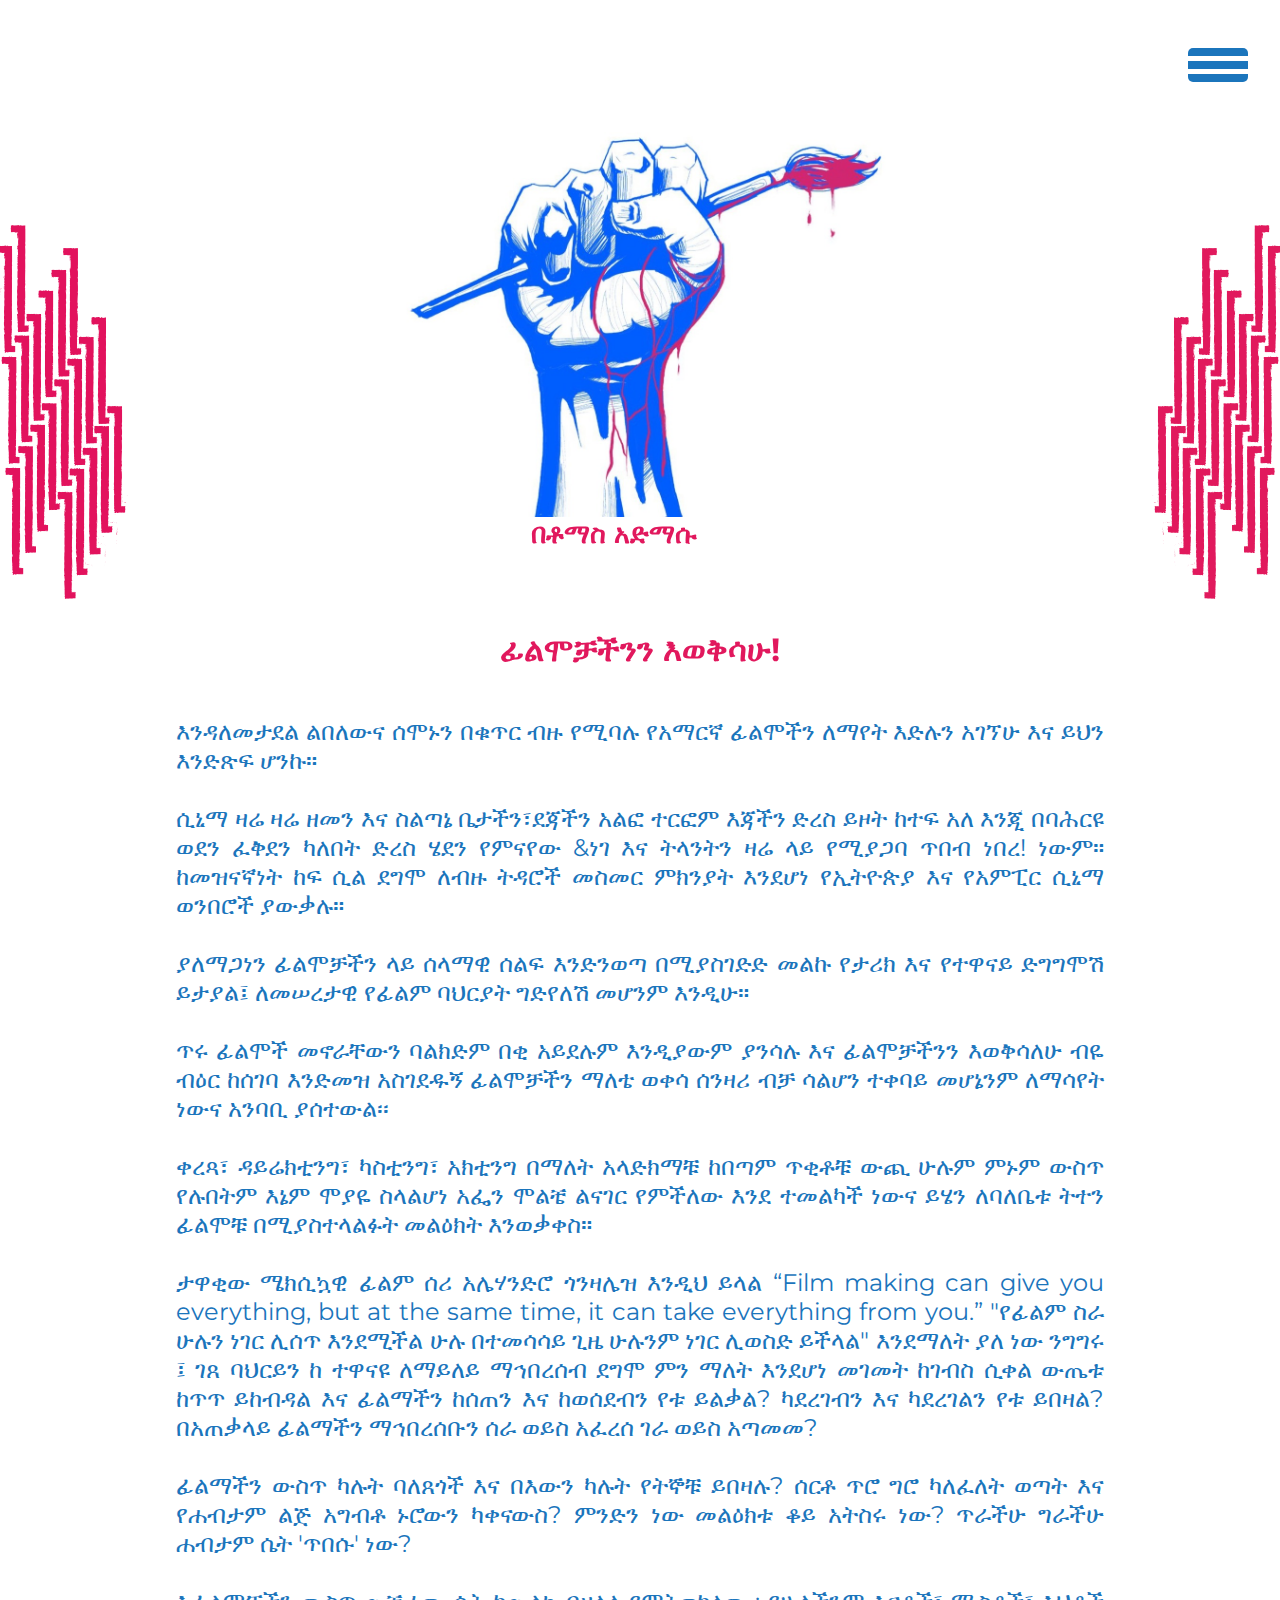
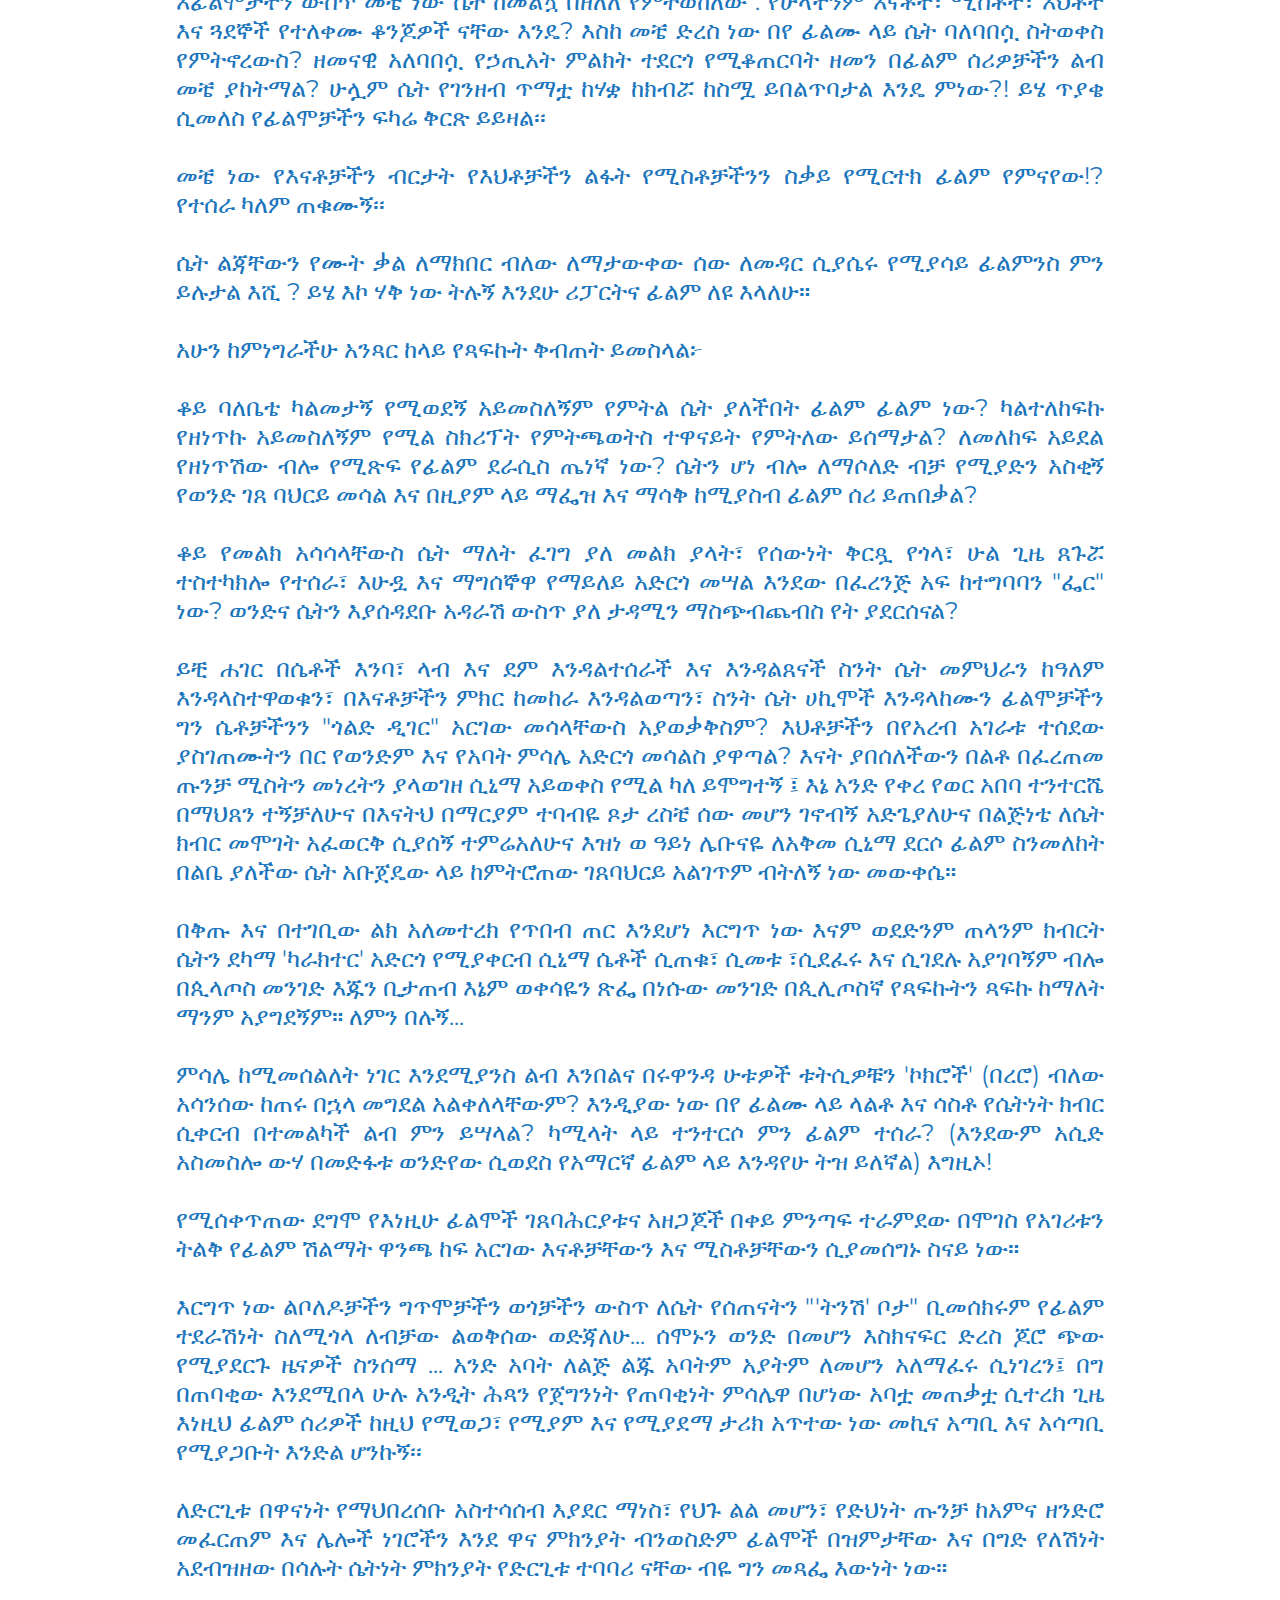
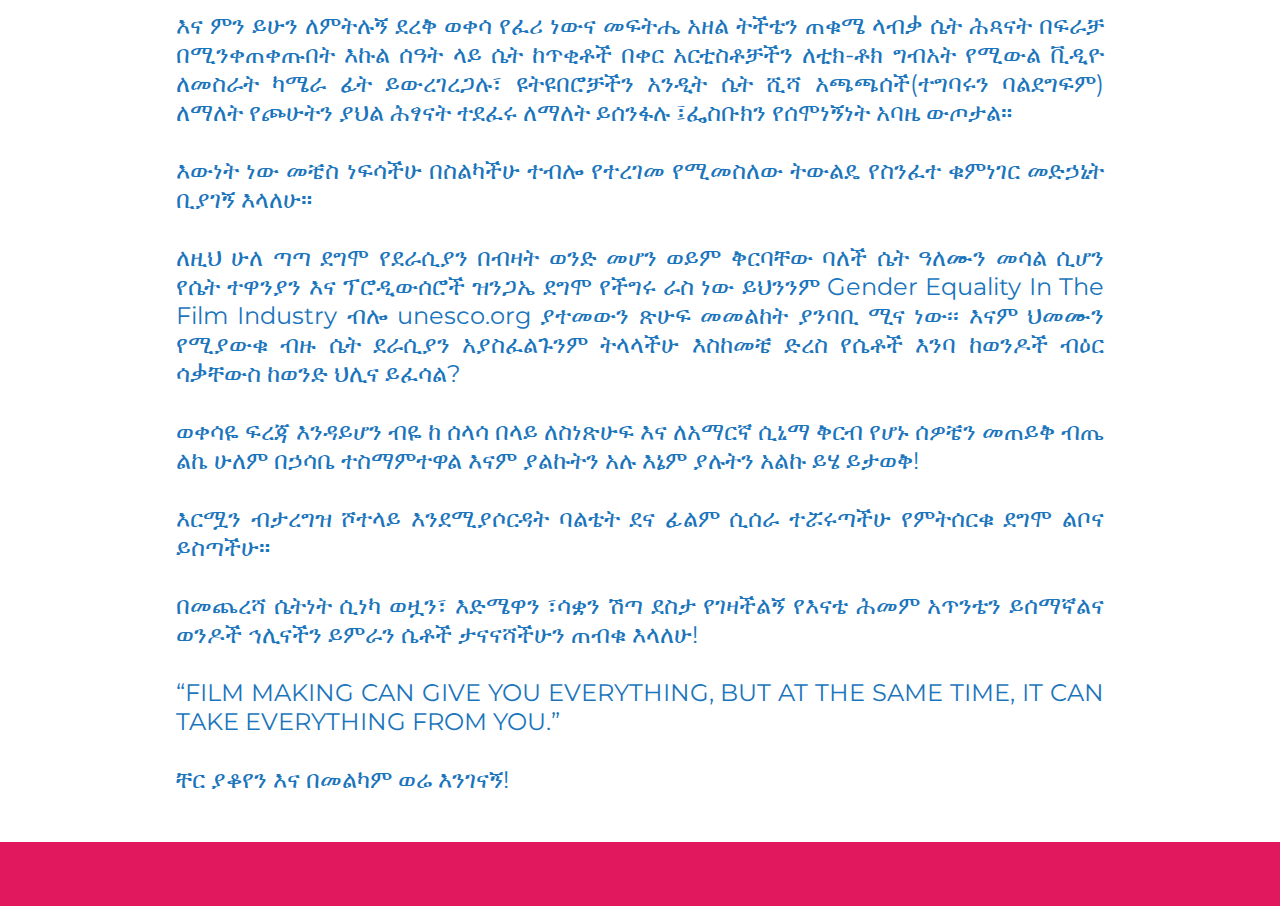
<file: articles/articleAmharic2.html>
<!DOCTYPE html>
<html lang="en">
  <head>
    <meta charset="UTF-8" />
    <meta http-equiv="X-UA-Compatible" content="IE=edge" />
    <meta name="viewport" content="width=device-width, initial-scale=1.0" />

    <link
      rel="icon"
      type="image/png"
      sizes="16x16"
      href="../images/MainLogo.png"
    />
    <link rel="preconnect" href="https://fonts.gstatic.com" />
    <link
      href="https://fonts.googleapis.com/css2?family=Montserrat:wght@300;400;700&display=swap"
      rel="stylesheet"
    />

    <link rel="stylesheet" href="../scss/style.css" />

    <title>ፊልሞቻችንን እወቅሳሁ</title>
  </head>

  <body>
    <section class="menu">
      <div class="hamburger">
        <div class="hamburger__line"></div>
        <div class="hamburger__line hamburgerSecondLine"></div>
        <div class="hamburger__line"></div>
      </div>
      <nav class="nav">
        <ul class="nav-links">
          <li><a href="../index.html" class="nav-select"><span>Home</span><span>Home</span></a></li>
          <li><a href="../thespace.html" class="nav-select"><span>The space</span><span>The space</span></a></li>
          <li><a href="../blog.html" class="nav-select"><span>Blog</span><span>Blog</span></a></li>
          <li><a href="https://www.amazon.com/s?i=digital-text&rh=p_27%3AZellan+Creative+and+Cultural+Centre&s=relevancerank&text=Zellan+Creative+and+Cultural+Centre&ref=dp_byline_sr_ebooks_2" target="_blank" class="nav-select"><span>Ebooks</span><span>Ebooks</span></a></li>
          <li><a href="https://www.instagram.com/zellancreatives/channel/" class="nav-select"><span>Podcasts/Videos</span><span>Podcast/Videos</span></a></li>
        </ul>
        <img src="../images/Canopy Chick.png" alt="" class="imgCanopy" />
      </nav>
    </section>
    <section class="article__patterns">
    <div class="article__pattern__left">
      <img
        class="pattern__left"
        src="../images/leftpattern copy.png"
        alt="Zellan Patterns Left"
      />
    </div>
    <div class="article__pattern__right">
      <img
        class="pattern__right"
        src="../images/rightpattern.png"
        alt="Zellan Patterns Right"
      />
    </div>
  </section>
    <section class="logoBlog blogSnapCenter">
      <img src="../images/fist.jpg" alt="" class="logo__image" />
    </section>
    <section class="blog_container_article_text">
      <div class="blog_logo_text ">
        <h4>በቶማስ አድማሱ</h4">
      </div>
    </section>
    <section class="container_article">
      <div class="article_text">
      <h2>ፊልሞቻችንን እወቅሳሁ!</h2>
      </div>  
      <p>
        እንዳለመታደል ልበለውና ሰሞኑን በቁጥር ብዙ የሚባሉ የአማርኛ ፊልሞችን ለማየት እድሉን አገኘሁ እና ይህን እንድጽፍ ሆንኩ። 
      </br></br>
ሲኒማ ዛሬ ዛሬ ዘመን እና ስልጣኔ ቤታችን፣ደጃችን አልፎ ተርፎም እጃችን ድረስ ይዞት ከተፍ አለ እንጂ በባሕርዩ ወደን ፈቅደን ካለበት ድረስ ሄደን የምናየው &ነገ እና ትላንትን ዛሬ ላይ የሚያጋባ ጥበብ ነበረ! ነውም። ከመዝናኛነት ከፍ ሲል ደግሞ ለብዙ ትዳሮች መስመር ምክንያት እንደሆነ የኢትዮጵያ እና የአምፒር ሲኒማ ወንበሮች ያውቃሉ።
</br></br> 
ያለማጋነን ፊልሞቻችን ላይ ሰላማዊ ሰልፍ እንድንወጣ በሚያስገድድ መልኩ የታሪክ እና የተዋናይ ድግግሞሽ ይታያል፤ ለመሠረታዊ የፊልም ባህርያት ግድየለሽ መሆንም እንዲሁ።
</br></br>
 ጥሩ ፊልሞች መኖራቸውን ባልክድም በቂ አይደሉም እንዲያውም ያንሳሉ እና ፊልሞቻችንን እወቅሳለሁ ብዬ ብዕር ከሰገባ እንድመዝ አስገደዱኝ ፊልሞቻችን ማለቴ ወቀሳ ሰንዛሪ ብቻ ሳልሆን ተቀባይ መሆኔንም ለማሳየት ነውና አንባቢ ያሰተውል፡፡ 
</br></br>
ቀረጻ፣ ዳይሬክቲንግ፣ ካስቲንግ፣ አክቲንግ በማለት አላድክማቹ ከበጣም ጥቂቶቹ ውጪ ሁሉም ምኑም ውስጥ የሉበትም እኔም ሞያዬ ስላልሆነ አፌን ሞልቼ ልናገር የምችለው እንደ ተመልካች ነውና ይሄን ለባለቤቱ ትተን ፊልሞቹ በሚያስተላልፉት መልዕክት እንወቃቀስ። 
</br></br>
ታዋቂው ሜክሲኳዊ ፊልም ሰሪ አሌሃንድሮ ጎንዛሌዝ እንዲህ ይላል “Film making can give you everything, but at the same time, it can take everything from you.” "የፊልም ስራ ሁሉን ነገር ሊሰጥ እንደሚችል ሁሉ በተመሳሳይ ጊዜ ሁሉንም ነገር ሊወስድ ይችላል" እንደማለት ያለ ነው ንግግሩ ፤ ገጸ ባህርይን ከ ተዋናዩ ለማይለይ ማኅበረሰብ ደግሞ ምን ማለት እንደሆነ መገመት ከገብስ ሲቀል ውጤቱ ከጥጥ ይከብዳል እና ፊልማችን ከሰጠን እና ከወሰደብን የቱ ይልቃል? ካደረገብን እና ካደረገልን የቱ ይበዛል? በአጠቃላይ ፊልማችን ማኅበረሰቡን ሰራ ወይስ አፈረሰ ገራ ወይስ አጣመመ? 
</br></br>
ፊልማችን ውስጥ ካሉት ባለጸጎች እና በእውን ካሉት የትኞቹ ይበዛሉ? ሰርቶ ጥሮ ግሮ ካለፈለት ወጣት እና የሐብታም ልጅ አግብቶ ኑሮውን ካቀናውስ? ምንድን ነው መልዕክቱ ቆይ አትስሩ ነው? ጥራችሁ ግራችሁ ሐብታም ሴት 'ጥበሱ' ነው? 
</br></br>
እፊልሞቻችን ውስጥ መቼ ነው ሴት ከመልኳ በዘለለ የምትወከለው : የሁላችንም እናቶች፣ ሚስቶች፣ እህቶች እና ጓደኞች የተለቀሙ ቆንጆዎች ናቸው እንዴ? እስከ መቼ ድረስ ነው በየ ፊልሙ ላይ ሴት ባለባበሷ ስትወቀስ የምትኖረውስ? ዘመናዊ አለባበሷ የኃጢአት ምልክት ተደርጎ የሚቆጠርባት ዘመን በፊልም ሰሪዎቻችን ልብ መቼ ያከትማል? ሁሏም ሴት የገንዘብ ጥማቷ ከሃቋ ከክብሯ ከስሟ ይበልጥባታል እንዴ ምነው?! ይሄ ጥያቄ ሲመለስ የፊልሞቻችን ፍካሬ ቅርጽ ይይዛል፡፡
</br></br>
መቼ ነው የእናቶቻችን ብርታት የእህቶቻችን ልፋት የሚስቶቻችንን ስቃይ የሚርተክ ፊልም የምናየው!? የተሰራ ካለም ጠቁሙኝ፡፡ 
</br></br>
ሴት ልጃቸውን የሙት ቃል ለማክበር ብለው ለማታውቀው ሰው ለመዳር ሲያሴሩ የሚያሳይ ፊልምንስ ምን ይሉታል እሺ ? ይሄ እኮ ሃቅ ነው ትሉኝ እንደሁ ሪፓርትና ፊልም ለዩ እላለሁ። 
</br></br>
አሁን ከምነግራችሁ አንጻር ከላይ የጻፍኩት ቅብጠት ይመስላል፦ 
</br></br>
ቆይ ባለቤቴ ካልመታኝ የሚወደኝ አይመስለኝም የምትል ሴት ያለችበት ፊልም ፊልም ነው? ካልተለከፍኩ የዘነጥኩ አይመስለኝም የሚል ስክሪፕት የምትጫወትስ ተዋናይት የምትለው ይሰማታል? ለመለከፍ አይደል የዘነጥሽው ብሎ የሚጽፍ የፊልም ደራሲስ ጤነኛ ነው? ሴትን ሆነ ብሎ ለማሶለድ ብቻ የሚያድን አስቂኝ የወንድ ገጸ ባህርይ መሳል እና በዚያም ላይ ማፌዝ እና ማሳቅ ከሚያስብ ፊልም ሰሪ ይጠበቃል? 
</br></br>
ቆይ የመልክ አሳሳላቸውስ ሴት ማለት ፈገግ ያለ መልክ ያላት፣ የሰውነት ቅርጿ የጎላ፣ ሁል ጊዜ ጸጉሯ ተስተካክሎ የተሰራ፣ እሁዷ እና ማግሰኞዋ የማይለይ አድርጎ መሣል እንደው በፈረንጅ አፍ ከተግባባን "ፌር" ነው? ወንድና ሴትን እያሰዳደቡ አዳራሽ ውስጥ ያለ ታዳሚን ማስጭብጨብስ የት ያደርሰናል? 
</br></br>
ይቺ ሐገር በሴቶች እንባ፣ ላብ እና ደም እንዳልተሰራች እና እንዳልጸናች ስንት ሴት መምህራን ከዓለም እንዳላስተዋወቁን፣ በእናቶቻችን ምክር ከመከራ እንዳልወጣን፣ ስንት ሴት ሀኪሞች እንዳላከሙን ፊልሞቻችን ግን ሴቶቻችንን "ጎልድ ዲገር" አርገው መሳላቸውስ አያወቃቅስም? እህቶቻችን በየአረብ አገራቱ ተሰደው ያስገጠሙትን በር የወንድም እና የአባት ምሳሌ አድርጎ መሳልስ ያዋጣል? እናት ያበሰለችውን በልቶ በፈረጠመ ጡንቻ ሚስትን መነረትን ያላወገዘ ሲኒማ አይወቀስ የሚል ካለ ይሞግተኝ ፤ እኔ አንድ የቀረ የወር አበባ ተንተርሼ በማህጸን ተኝቻለሁና በእናትህ በማርያም ተባብዬ ጾታ ረስቼ ሰው መሆን ገኖብኝ አድጌያለሁና በልጅነቴ ለሴት ክብር መሞገት አፈወርቅ ሲያሰኝ ተምሬአለሁና እዝነ ወ ዓይነ ሌቡናዬ ለአቅመ ሲኒማ ደርሶ ፊልም ስንመለከት በልቤ ያለችው ሴት አቡጀዴው ላይ ከምትሮጠው ገጸባህርይ አልገጥም ብትለኝ ነው መውቀሴ። 
</br></br>
በቅጡ እና በተገቢው ልክ አለመተረክ የጥበብ ጠር እንደሆነ እርግጥ ነው እናም ወደድንም ጠላንም ክብርት ሴትን ደካማ 'ካራክተር' አድርጎ የሚያቀርብ ሲኒማ ሴቶች ሲጠቁ፣ ሲመቱ ፣ሲደፈሩ እና ሲገደሉ አያገባኝም ብሎ በጲላጦስ መንገድ እጁን ቢታጠብ እኔም ወቀሳዬን ጽፌ በነሱው መንገድ በጲሊጦስኛ የጻፍኩትን ጻፍኩ ከማለት ማንም አያግደኝም። ለምን በሉኝ...
</br></br>
 ምሳሌ ከሚመሰልለት ነገር እንደሚያንስ ልብ እንበልና በሩዋንዳ ሁቱዎች ቱትሲዎቹን 'ኮክሮች' (በረሮ) ብለው አሳንሰው ከጠሩ በኋላ መግደል አልቀለላቸውም? እንዲያው ነው በየ ፊልሙ ላይ ላልቶ እና ሳስቶ የሴትነት ክብር ሲቀርብ በተመልካች ልብ ምን ይሣላል? ካሚላት ላይ ተንተርሶ ምን ፊልም ተሰራ? (እንደውም አሲድ አስመስሎ ውሃ በመድፋቱ ወንድየው ሲወደስ የአማርኛ ፊልም ላይ እንዳየሁ ትዝ ይለኛል) እግዚኦ! 
</br></br>
የሚሰቀጥጠው ደግሞ የእነዚሁ ፊልሞች ገጸባሕርያቱና አዘጋጆች በቀይ ምንጣፍ ተራምደው በሞገስ የአገሪቱን ትልቅ የፊልም ሽልማት ዋንጫ ከፍ አርገው እናቶቻቸውን እና ሚስቶቻቸውን ሲያመሰግኑ ስናይ ነው። 
</br></br>
እርግጥ ነው ልቦለዶቻችን ግጥሞቻችን ወጎቻችን ውስጥ ለሴት የሰጠናትን "'ትንሽ' ቦታ" ቢመሰክሩም የፊልም ተደራሽነት ስለሚጎላ ለብቻው ልወቅሰው ወድጃለሁ... ሰሞኑን ወንድ በመሆን እስክናፍር ድረስ ጆሮ ጭው የሚያደርጉ ዜናዎች ስንሰማ ... አንድ አባት ለልጅ ልጁ አባትም አያትም ለመሆን አለማፈሩ ሲነገረን፤ በግ በጠባቂው እንደሚበላ ሁሉ አንዲት ሕጻን የጀግንነት የጠባቂነት ምሳሌዋ በሆነው አባቷ መጠቃቷ ሲተረክ ጊዜ እነዚህ ፊልም ሰሪዎች ከዚህ የሚወጋ፣ የሚያም እና የሚያደማ ታሪክ አጥተው ነው መኪና አጣቢ እና አሳጣቢ የሚያጋቡት እንድል ሆንኩኝ፡፡ 
</br></br>
ለድርጊቱ በዋናነት የማህበረሰቡ አስተሳሰብ እያደር ማነስ፣ የህጉ ልል መሆን፣ የድህነት ጡንቻ ከአምና ዘንድሮ መፈርጠም እና ሌሎች ነገሮችን እንደ ዋና ምክንያት ብንወስድም ፊልሞች በዝምታቸው እና በግድ የለሽነት አደብዝዘው በሳሉት ሴትነት ምክንያት የድርጊቱ ተባባሪ ናቸው ብዬ ግን መጻፌ እውነት ነው። 
</br></br>
እና ምን ይሁን ለምትሉኝ ደረቅ ወቀሳ የፈሪ ነውና መፍትሔ አዘል ትችቴን ጠቁሜ ላብቃ 
ሴት ሕጻናት በፍራቻ በሚንቀጠቀጡበት እኩል ሰዓት ላይ ሴት ከጥቂቶች በቀር አርቲስቶቻችን ለቲክ-ቶክ ግብአት የሚውል ቪዲዮ ለመስራት ካሜራ ፊት ይውረገረጋሉ፣ ዩትዩበሮቻችን አንዲት ሴት ሺሻ አጫጫሰች(ተግባሩን ባልደግፍም) ለማለት የጮሁትን ያህል ሕፃናት ተደፈሩ ለማለት ይሰንፋሉ ፤ፌስቡክን የሰሞነኝነት አባዜ ውጦታል። 
</br></br>
እውነት ነው መቼስ ነፍሳችሁ በስልካችሁ ተብሎ የተረገመ የሚመስለው ትውልዴ የስንፈተ ቁምነገር መድኃኒት ቢያገኝ እላለሁ። 
</br></br>
ለዚህ ሁለ ጣጣ ደግሞ የደራሲያን በብዛት ወንድ መሆን ወይም ቅርባቸው ባለች ሴት ዓለሙን መሳል ሲሆን የሴት ተዋንያን እና ፕሮዲውሰሮች ዝንጋኤ ደግሞ የችግሩ ራስ ነው ይህንንም Gender Equality In The Film Industry ብሎ unesco.org ያተመውን ጽሁፍ መመልከት ያንባቢ ሚና ነው፡፡ እናም ህመሙን የሚያውቁ ብዙ ሴት ደራሲያን አያስፈልጉንም ትላላችሁ እስከመቼ ድረስ የሴቶች እንባ ከወንዶች ብዕር ሳቃቸውስ ከወንድ ህሊና ይፈሳል? 
</br></br>
ወቀሳዬ ፍረጃ እንዳይሆን ብዬ ከ ሰላሳ በላይ ለስነጽሁፍ እና ለአማርኛ ሲኒማ ቅርብ የሆኑ ሰዎቼን መጠይቅ ብጤ ልኬ ሁለም በኃሳቤ ተስማምተዋል እናም ያልኩትን አሉ እኔም ያሉትን አልኩ ይሄ ይታወቅ! 
</br></br>
እርሟን ብታረግዝ ሾተላይ እንደሚያሶርዳት ባልቴት ደና ፊልም ሲሰራ ተሯሩጣችሁ የምትሰርቁ ደግሞ ልቦና ይስጣችሁ። 
</br></br>
በመጨረሻ ሴትነት ሲነካ ወዟን፣ እድሜዋን ፣ሳቋን ሽጣ ደስታ የገዛችልኝ የእናቴ ሕመም አጥንቴን ይሰማኛልና ወንዶች ኅሊናችን ይምራን ሴቶች ታናናሻችሁን ጠብቁ እላለሁ! 
</br></br>
“FILM MAKING CAN GIVE YOU EVERYTHING, BUT AT THE SAME TIME, IT CAN TAKE EVERYTHING FROM YOU.” 
</br></br>
ቸር ያቆየን እና በመልካም ወሬ እንገናኝ!
      </p>
    </section>

    <section>
        <div  class="oasisTxt">
        </div>
      </div>
    </section>

    <script src="../js/hamburger.js"></script>
  </body>
</html>
</file>
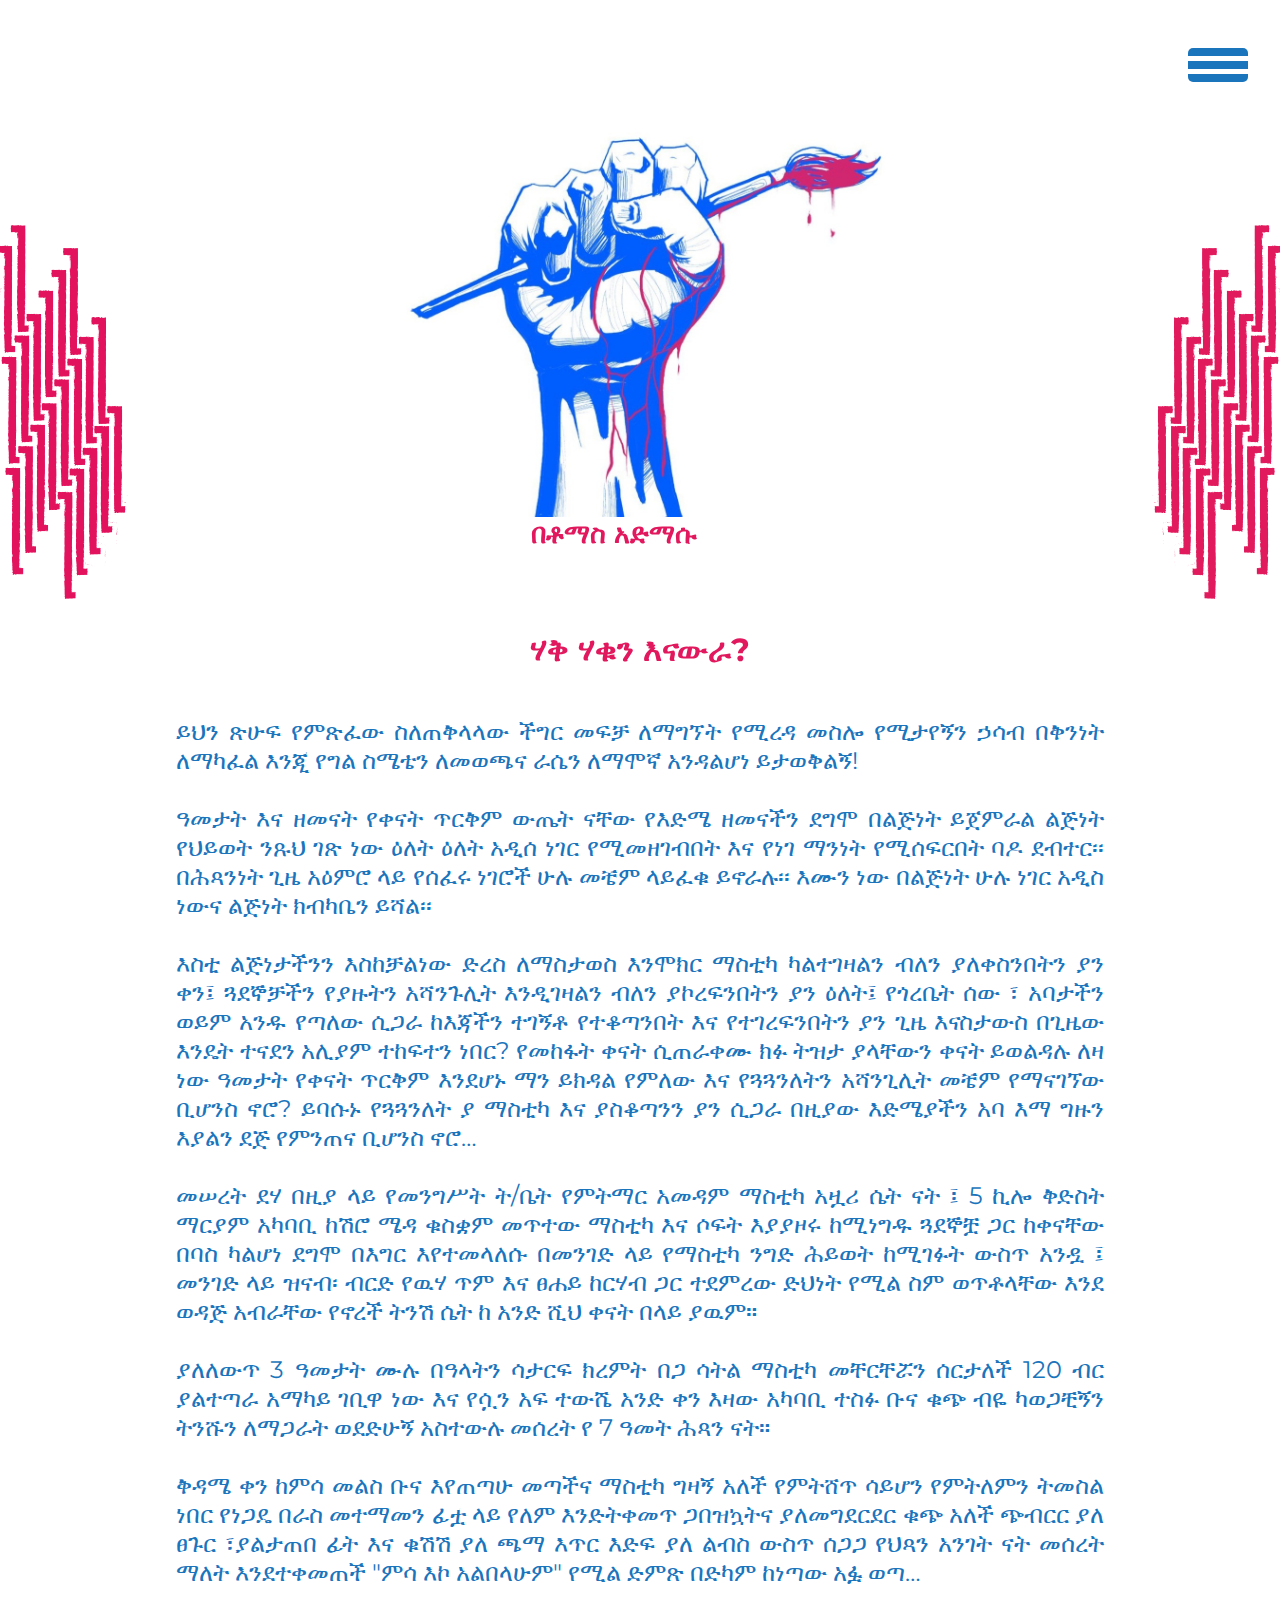
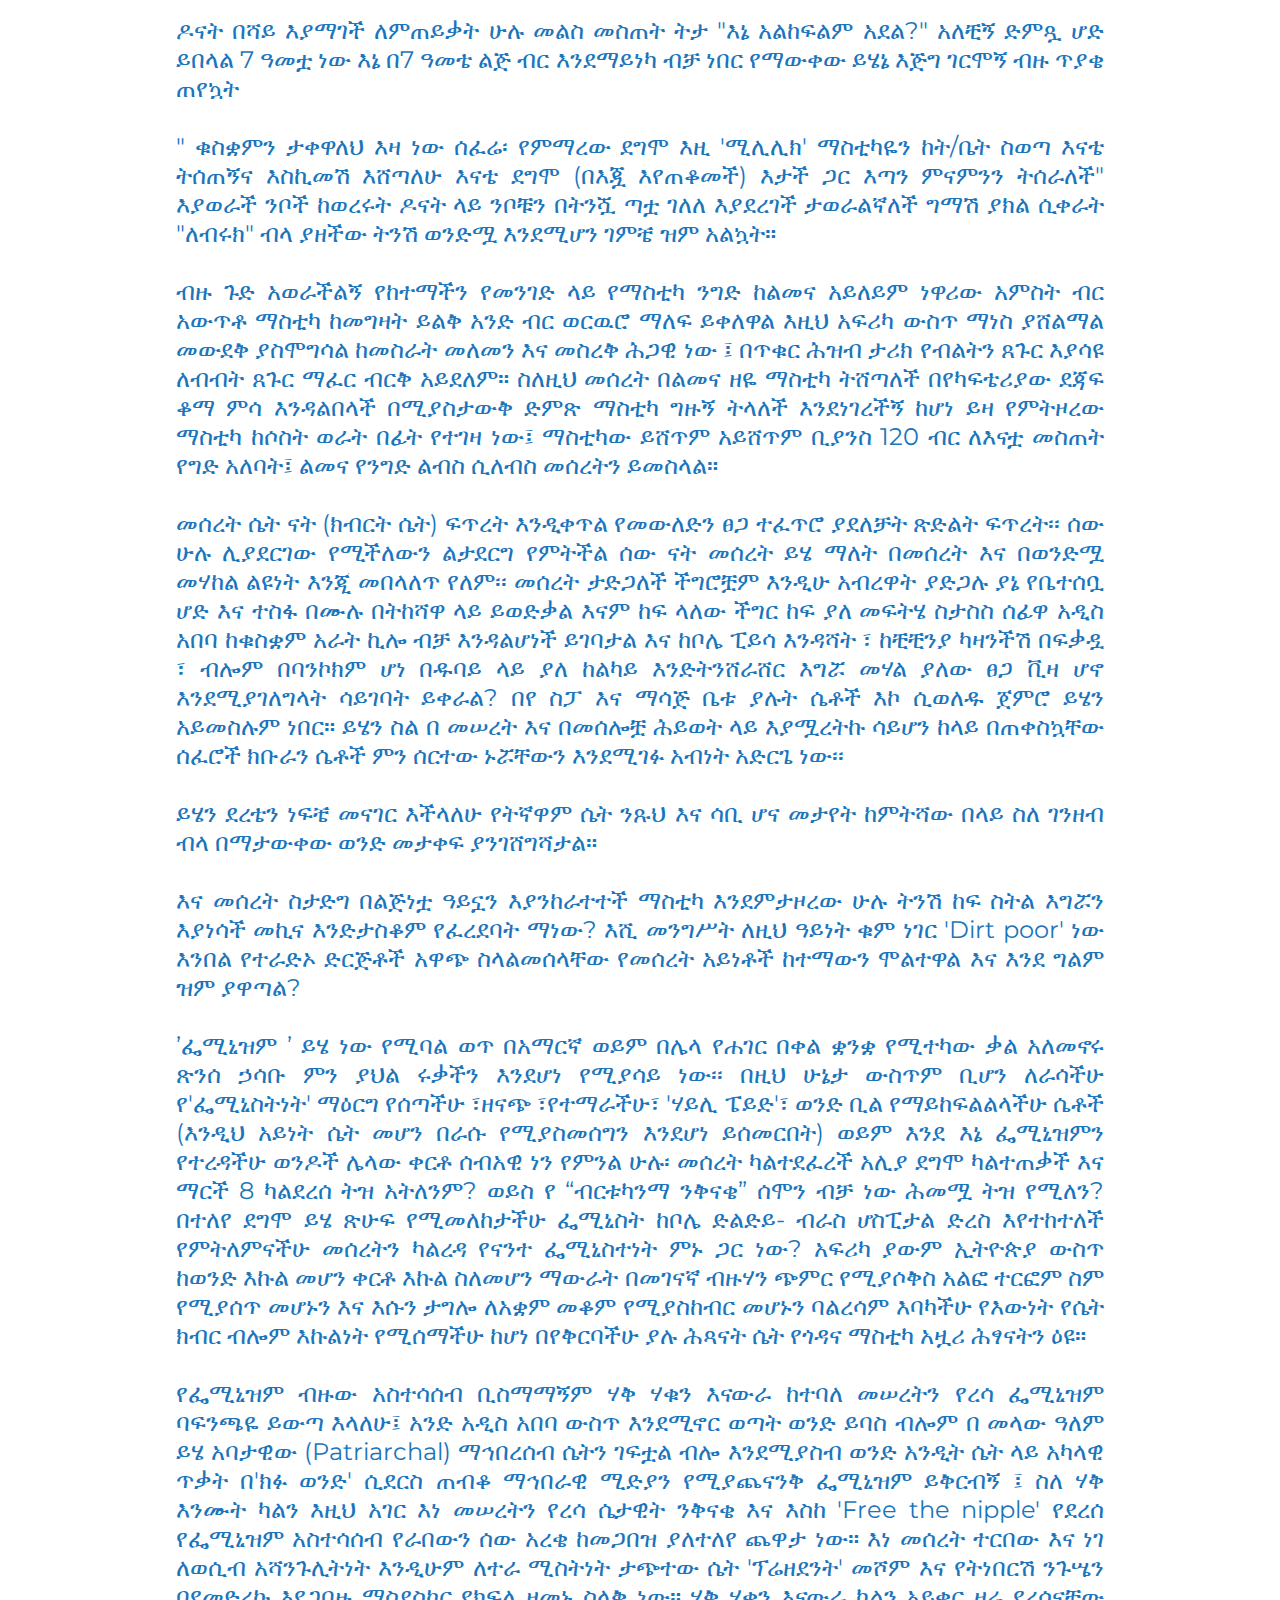
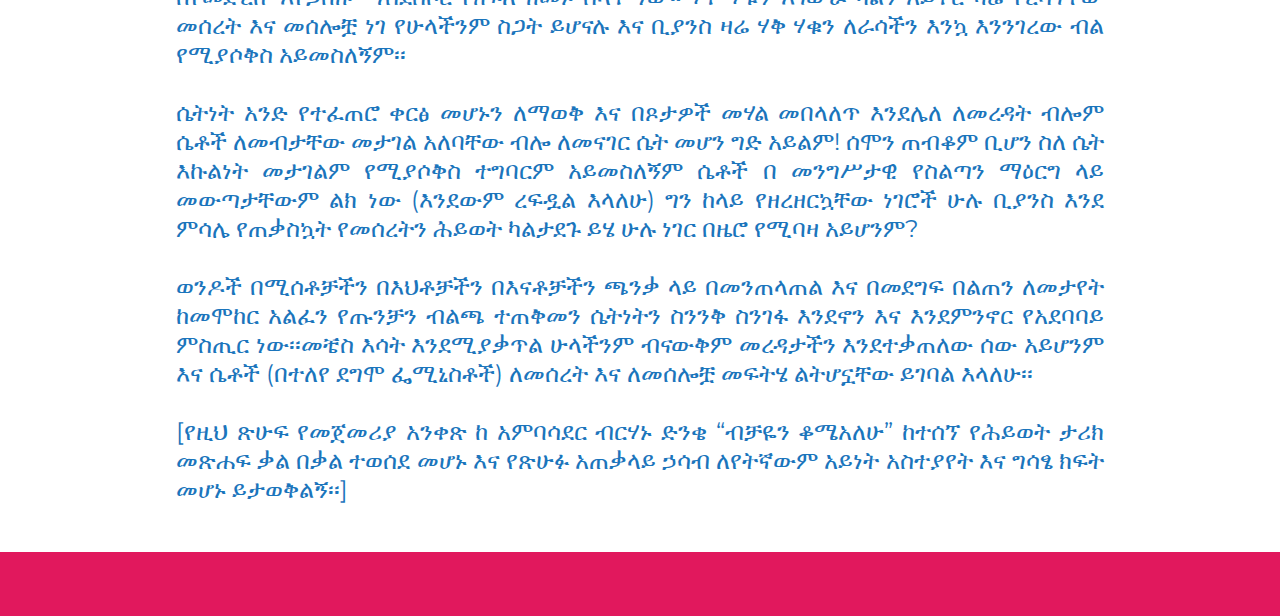
<file: articles/articleAmharic3.html>
<!DOCTYPE html>
<html lang="en">
  <head>
    <meta charset="UTF-8" />
    <meta http-equiv="X-UA-Compatible" content="IE=edge" />
    <meta name="viewport" content="width=device-width, initial-scale=1.0" />

    <link
      rel="icon"
      type="image/png"
      sizes="16x16"
      href="../images/MainLogo.png"
    />
    <link rel="preconnect" href="https://fonts.gstatic.com" />
    <link
      href="https://fonts.googleapis.com/css2?family=Montserrat:wght@300;400;700&display=swap"
      rel="stylesheet"
    />

    <link rel="stylesheet" href="../scss/style.css" />

    <title>ሃቅ ሃቁን እናውራ?</title>
  </head>

  <body>
    <section class="menu">
      <div class="hamburger">
        <div class="hamburger__line"></div>
        <div class="hamburger__line hamburgerSecondLine"></div>
        <div class="hamburger__line"></div>
      </div>
      <nav class="nav">
        <ul class="nav-links">
          <li><a href="../index.html" class="nav-select"><span>Home</span><span>Home</span></a></li>
          <li><a href="../thespace.html" class="nav-select"><span>The space</span><span>The space</span></a></li>
          <li><a href="../blog.html" class="nav-select"><span>Blog</span><span>Blog</span></a></li>
          <li><a href="https://www.amazon.com/s?i=digital-text&rh=p_27%3AZellan+Creative+and+Cultural+Centre&s=relevancerank&text=Zellan+Creative+and+Cultural+Centre&ref=dp_byline_sr_ebooks_2" target="_blank" class="nav-select"><span>Ebooks</span><span>Ebooks</span></a></li>
          <li><a href="https://www.instagram.com/zellancreatives/channel/" class="nav-select"><span>Podcasts/Videos</span><span>Podcast/Videos</span></a></li>
        </ul>
        <img src="../images/Canopy Chick.png" alt="" class="imgCanopy" />
      </nav>
    </section>
    <section class="article__patterns">
    <div class="article__pattern__left">
      <img
        class="pattern__left"
        src="../images/leftpattern copy.png"
        alt="Zellan Patterns Left"
      />
    </div>
    <div class="article__pattern__right">
      <img
        class="pattern__right"
        src="../images/rightpattern.png"
        alt="Zellan Patterns Right"
      />
    </div>
  </section>
    <section class="logoBlog blogSnapCenter">
      <img src="../images/fist.jpg" alt="" class="logo__image" />
    </section>
    <section class="blog_container_article_text">
      <div class="blog_logo_text ">
        <h4>በቶማስ አድማሱ </h4">
      </div>
    </section>
    <section class="container_article">
      <div class="article_text">
      <h2>ሃቅ ሃቁን እናውራ?</h2>
      </div>  
      <p>    
      ይህን ጽሁፍ የምጽፈው ስለጠቅላላው ችግር መፍቻ ለማግኘት የሚረዳ መስሎ የሚታየኝን ኃሳብ በቅንነት ለማካፈል እንጂ የግል ስሜቴን ለመወጫና ራሴን ለማሞኛ አንዳልሆነ ይታወቅልኝ! 
    </br></br>
ዓመታት እና ዘመናት የቀናት ጥርቅም ውጤት ናቸው የእድሜ ዘመናችን ደግሞ በልጅነት ይጀምራል ልጅነት የህይወት ንጹህ ገጽ ነው ዕለት ዕለት አዲሰ ነገር የሚመዘገብበት እና የነገ ማንነት የሚሰፍርበት ባዶ ደብተር፡፡ በሕጻንነት ጊዜ አዕምሮ ላይ የሰፈሩ ነገሮች ሁሉ መቼም ላይፈቁ ይኖራሉ፡፡ እሙን ነው በልጅነት ሁሉ ነገር አዲስ ነውና ልጅነት ክብካቤን ይሻል፡፡
</br></br>
እስቲ ልጅነታችንን እስከቻልነው ድረስ ለማስታወስ እንሞክር ማስቲካ ካልተገዛልን ብለን ያለቀስንበትን ያን ቀን፤ ጓደኞቻችን የያዙትን አሻንጉሊት እንዲገዛልን ብለን ያኮረፍንበትን ያን ዕለት፤ የጎረቤት ሰው ፣ አባታችን ወይም አንዱ የጣለው ሲጋራ ከእጃችን ተገኝቶ የተቆጣንበት እና የተገረፍንበትን ያን ጊዜ እናስታውስ በጊዜው እንዴት ተናደን አሊያም ተከፍተን ነበር? የመከፋት ቀናት ሲጠራቀሙ ክፉ ትዝታ ያላቸውን ቀናት ይወልዳሉ ለዛ ነው ዓመታት የቀናት ጥርቅም እንደሆኑ ማን ይክዳል የምለው እና የጓጓንለትን አሻንጊሊት መቼም የማናገኘው ቢሆንስ ኖሮ? ይባሱኑ የጓጓንለት ያ ማስቲካ እና ያስቆጣንን ያን ሲጋራ በዚያው እድሜያችን አባ እማ ግዙን እያልን ደጅ የምንጠና ቢሆንስ ኖሮ…
</br></br>
መሠረት ደሃ በዚያ ላይ የመንግሥት ት/ቤት የምትማር አመዳም ማስቲካ አዟሪ ሴት ናት ፤ 5 ኪሎ ቅድስት ማርያም አካባቢ ከሽሮ ሜዳ ቁስቋም መጥተው ማስቲካ እና ሶፍት እያያዞሩ ከሚነግዱ ጓደኞቿ ጋር ከቀናቸው በባስ ካልሆነ ደግሞ በእግር እየተመላለሱ በመንገድ ላይ የማስቲካ ንግድ ሕይወት ከሚገፉት ውስጥ አንዷ ፤ መንገድ ላይ ዝናብ፡ ብርድ የዉሃ ጥም እና ፀሐይ ከርሃብ ጋር ተደምረው ድህነት የሚል ስም ወጥቶላቸው እንደ ወዳጅ አብራቸው የኖረች ትንሽ ሴት ከ አንድ ሺህ ቀናት በላይ ያዉም።
</br></br>
 ያለለውጥ 3 ዓመታት ሙሉ በዓላትን ሳታርፍ ክረምት በጋ ሳትል ማስቲካ መቸርቸሯን ሰርታለች 120 ብር ያልተጣራ አማካይ ገቢዋ ነው እና የሷን አፍ ተውሼ አንድ ቀን እዛው አካባቢ ተስፉ ቡና ቁጭ ብዬ ካወጋቺኝን ትንሹን ለማጋራት ወደድሁኝ አስተውሉ መሰረት የ 7 ዓመት ሕጻን ናት።
</br></br>
ቅዳሜ ቀን ከምሳ መልስ ቡና እየጠጣሁ መጣችና ማስቲካ ግዛኝ አለች የምትሸጥ ሳይሆን የምትለምን ትመስል ነበር የነጋዴ በራስ መተማመን ፊቷ ላይ የለም እንድትቀመጥ ጋበዝኳትና ያለመግደርደር ቁጭ አለች ጭብርር ያለ ፀጉር ፣ያልታጠበ ፊት እና ቁሽሽ ያለ ጫማ እጥር እድፍ ያለ ልብስ ውስጥ ሰጋጋ የህጻን አንገት ናት መሰረት ማለት እንደተቀመጠች "ምሳ እኮ አልበላሁም" የሚል ድምጽ በድካም ከነጣው አፏ ወጣ…
</br></br>
ዶናት በሻይ እያማገች ለምጠይቃት ሁሉ መልስ መስጠት ትታ "እኔ አልከፍልም አደል?" አለቺኝ ድምጿ ሆድ ይበላል 7 ዓመቷ ነው እኔ በ7 ዓመቴ ልጅ ብር እንደማይነካ ብቻ ነበር የማውቀው ይሄኔ እጅግ ገርሞኝ ብዙ ጥያቄ ጠየኳት 
</br></br>
" ቁስቋምን ታቀዋለህ እዛ ነው ሰፈሬ፡ የምማረው ደግሞ እዚ 'ሚሊሊክ' ማስቲካዬን ከት/ቤት ስወጣ እናቴ ትሰጠኝና እስኪመሽ እሸጣለሁ እናቴ ደግሞ (በእጇ እየጠቆመች) እታች ጋር እጣን ምናምንን ትሰራለች" እያወራች ንቦች ከወረሩት ዶናት ላይ ንቦቹን በትንሿ ጣቷ ገለለ እያደረገች ታወራልኛለች ግማሽ ያክል ሲቀራት "ለብሩክ" ብላ ያዘችው ትንሽ ወንድሟ እንደሚሆን ገምቼ ዝም አልኳት።
</br></br>
ብዙ ጉድ አወራችልኝ የከተማችን የመንገድ ላይ የማስቲካ ንግድ ከልመና አይለይም ነዋሪው አምስት ብር አውጥቶ ማስቲካ ከመግዛት ይልቅ አንድ ብር ወርዉሮ ማለፍ ይቀለዋል እዚህ አፍሪካ ውስጥ ማነስ ያሸልማል መውደቅ ያስሞግሳል ከመስራት መለመን እና መስረቅ ሕጋዊ ነው ፤ በጥቁር ሕዝብ ታሪክ የብልትን ጸጉር እያሳዩ ለብብት ጸጉር ማፈር ብርቅ አይደለም። ስለዚህ መሰረት በልመና ዘዬ ማስቲካ ትሸጣለች በየካፍቴሪያው ደጃፍ ቆማ ምሳ እንዳልበላች በሚያስታውቅ ድምጽ ማስቲካ ግዙኝ ትላለች እንደነገረችኝ ከሆነ ይዛ የምትዞረው ማስቲካ ከሶስት ወራት በፊት የተገዛ ነው፤ ማስቲካው ይሸጥም አይሸጥም ቢያንስ 120 ብር ለእናቷ መስጠት የግድ አለባት፤ ልመና የንግድ ልብስ ሲለብስ መሰረትን ይመስላል።
</br></br>
መሰረት ሴት ናት (ክብርት ሴት) ፍጥረት እንዲቀጥል የመውለድን ፀጋ ተፈጥሮ ያደለቻት ጽድልት ፍጥረት፡፡ ሰው ሁሉ ሊያደርገው የሚችለውን ልታደርግ የምትችል  ሰው ናት መሰረት ይሄ ማለት በመሰረት እና በወንድሟ መሃከል ልዩነት እንጂ መበላለጥ የለም፡፡ መሰረት ታድጋለች ችግሮቿም እንዲሁ አብረዋት ያድጋሉ ያኔ የቤተሰቧ ሆድ እና ተስፋ በሙሉ በትከሻዋ ላይ ይወድቃል እናም ከፍ ላለው ችግር ከፍ ያለ መፍትሄ ስታስስ ሰፊዋ አዲስ አበባ ከቁስቋም አራት ኪሎ ብቻ እንዳልሆነች ይገባታል እና ከቦሌ ፒይሳ እንዳሻት ፣ ከቺቺንያ ካዛንችሽ በፍቃዷ ፣ ብሎም በባንኮክም ሆነ በዱባይ ላይ ያለ ከልካይ እንድትንሸራሸር እግሯ መሃል ያለው ፀጋ ቪዛ ሆኖ እንደሚያገለግላት ሳይገባት ይቀራል? በየ ስፓ እና ማሳጅ ቤቱ ያሉት ሴቶች እኮ ሲወለዱ ጀምሮ ይሄን አይመስሉም ነበር። ይሄን ስል በ መሠረት እና በመሰሎቿ ሕይወት ላይ እያሟረትኩ ሳይሆን ከላይ በጠቀስኳቸው ሰፈሮች ክቡራን ሴቶች ምን ሰርተው ኑሯቸውን እንደሚገፉ አብነት አድርጌ ነው፡፡  
</br></br>
ይሄን ደረቴን ነፍቼ መናገር እችላለሁ የትኛዋም ሴት ንጹህ እና ሳቢ ሆና መታየት ከምትሻው በላይ ስለ ገንዘብ ብላ በማታውቀው ወንድ መታቀፍ ያንገሸግሻታል። 
</br></br>
እና መሰረት ስታድግ በልጅነቷ ዓይኗን እያንከራተተች ማስቲካ እንደምታዞረው ሁሉ ትንሽ ከፍ ስትል እግሯን እያነሳች መኪና እንድታስቆም የፈረደባት ማነው? እሺ መንግሥት ለዚህ ዓይነት ቁም ነገር 'Dirt poor' ነው እንበል የተራድኦ ድርጅቶች አዋጭ ስላልመሰላቸው የመሰረት አይነቶች ከተማውን ሞልተዋል እና እንደ ግልም ዝም ያዋጣል?
</br></br>
’ፌሚኒዝም ’  ይሄ ነው የሚባል ወጥ በአማርኛ ወይም በሌላ የሐገር በቀል ቋንቋ የሚተካው ቃል አለመኖሩ ጽንሰ ኃሳቡ ምን ያህል ሩቃችን እንደሆነ የሚያሳይ ነው፡፡ በዚህ ሁኔታ ውስጥም ቢሆን ለራሳችሁ የ'ፌሚኒስትነት' ማዕርግ የሰጣችሁ ፣ዘናጭ ፣የተማራችሁ፣ 'ሃይሊ ፔይድ'፣ ወንድ ቢል የማይከፍልልላችሁ ሴቶች (እንዲህ አይነት ሴት መሆን በራሱ የሚያስመሰግን እንደሆነ ይሰመርበት) ወይም እንደ እኔ ፌሚኒዝምን የተረዳችሁ ወንዶች ሌላው ቀርቶ ሰብአዊ ነን የምንል ሁሉ፡ መሰረት ካልተደፈረች አሊያ ደግሞ ካልተጠቃች እና ማርች 8 ካልደረሰ ትዝ አትለንም? ወይስ የ “ብርቱካንማ ንቅናቄ” ሰሞን ብቻ ነው ሕመሟ ትዝ የሚለን? በተለየ ደግሞ ይሄ ጽሁፍ የሚመለከታችሁ ፌሚኒስት ከቦሌ ድልድይ- ብራስ ሆስፒታል ድረስ እየተከተለች የምትለምናችሁ መሰረትን ካልረዳ የናንተ ፌሚኒስተነት ምኑ ጋር ነው? አፍሪካ ያውም ኢትዮጵያ ውስጥ ከወንድ እኩል መሆን ቀርቶ እኩል ስለመሆን ማውራት በመገናኛ ብዙሃን ጭምር የሚያሶቅስ አልፎ ተርፎም ስም የሚያሰጥ መሆኑን እና እሱን ታግሎ ለአቋም መቆም የሚያስከብር መሆኑን ባልረሳም እባካችሁ የእውነት የሴት ክብር ብሎም እኩልነት የሚሰማችሁ ከሆነ በየቅርባችሁ ያሉ ሕጻናት ሴት የጎዳና ማስቲካ አዟሪ ሕፃናትን ዕዩ።
</br></br>
የፌሚኒዝም ብዙው አስተሳሰብ ቢስማማኝም ሃቅ ሃቁን እናውራ ከተባለ መሠረትን የረሳ ፌሚኒዝም ባፍንጫዬ ይውጣ እላለሁ፤ አንድ አዲስ አበባ ውስጥ እንደሚኖር ወጣት ወንድ ይባስ ብሎም በ መላው ዓለም ይሄ አባታዊው (Patriarchal) ማኅበረሰብ ሴትን ገፍቷል ብሎ እንደሚያስብ ወንድ አንዲት ሴት ላይ አካላዊ ጥቃት በ'ክፉ ወንድ' ሲደርስ ጠብቆ ማኅበራዊ ሚድያን የሚያጨናንቅ ፌሚኒዝም ይቅርብኝ ፤ ስለ ሃቅ እንሙት ካልን እዚህ አገር እነ መሠረትን የረሳ ሴታዊት ንቅናቄ እና እስከ 'Free the nipple' የደረሰ የፌሚኒዝም አስተሳሰብ የራበውን ሰው አረቄ ከመጋበዝ ያለተለየ ጨዋታ ነው። እነ መሰረት ተርበው እና ነገ ለወሲብ አሻንጉሊትነት እንዲሁም ለተራ ሚስትነት ታጭተው ሴት 'ፕሬዘደንት' መሾም እና የትነበርሽ ንጉሤን በየመድረኩ እየጋበዙ ማስደስኮር የክፍለ ዘመኑ ስላቅ ነው። ሃቅ ሃቁን እናውራ ካልን አይቀር ዛሬ የረሳናቸው መሰረት እና መሰሎቿ ነገ የሁላችንም ስጋት ይሆናሉ እና ቢያንስ ዛሬ ሃቅ ሃቁን ለራሳችን እንኳ እንንገረው ብል የሚያሶቅስ አይመስለኝም፡፡
</br></br>
ሴትነት አንድ የተፈጠሮ ቀርፅ መሆኑን ለማወቅ እና በጾታዎች መሃል መበላለጥ እንደሌለ ለመረዳት ብሎም ሴቶች ለመብታቸው መታገል አለባቸው ብሎ ለመናገር ሴት መሆን ግድ አይልም! ሰሞን ጠብቆም ቢሆን ስለ ሴት እኩልነት መታገልም የሚያሶቅስ ተግባርም አይመስለኝም ሴቶች በ መንግሥታዊ የስልጣን ማዕርግ ላይ መውጣታቸውም ልክ ነው (እንደውም ረፍዷል እላለሁ) ግን ከላይ የዘረዘርኳቸው ነገሮች ሁሉ ቢያንስ እንደ ምሳሌ የጠቃስኳት የመሰረትን ሕይወት ካልታደጉ ይሄ ሁሉ ነገር በዜሮ የሚባዛ አይሆንም?
</br></br>
ወንዶች በሚሰቶቻችን በእህቶቻችን በእናቶቻችን ጫንቃ ላይ በመንጠላጠል እና በመደግፍ በልጠን ለመታየት ከመሞከር አልፈን የጡንቻን ብልጫ ተጠቅመን ሴትነትን ስንንቅ ስንገፋ እንደኖን እና እንደምንኖር የአደባባይ ምስጢር ነው፡፡መቼስ እሳት እንደሚያቃጥል ሁላችንም ብናውቅም መረዳታችን እንደተቃጠለው ሰው አይሆንም እና ሴቶች (በተለየ ደግሞ ፌሚኒስቶች) ለመሰረት እና ለመሰሎቿ መፍትሄ ልትሆኗቸው ይገባል እላለሁ፡፡   
</br></br>
[የዚህ ጽሁፍ የመጀመሪያ አንቀጽ ከ አምባሳደር ብርሃኑ ድንቄ “ብቻዬን ቆሜአለሁ” ከተሰኘ የሕይወት ታሪክ መጽሐፍ ቃል በቃል ተወሰደ መሆኑ እና የጽሁፉ አጠቃላይ ኃሳብ ለየትኛውም አይነት አስተያየት እና ግሳፄ ክፍት መሆኑ ይታወቅልኝ፡፡]
      </p>
    </section>

    <section>
        <div  class="oasisTxt">
        </div>
      </div>
    </section>

    <script src="../js/hamburger.js"></script>
  </body>
</html>
</file>
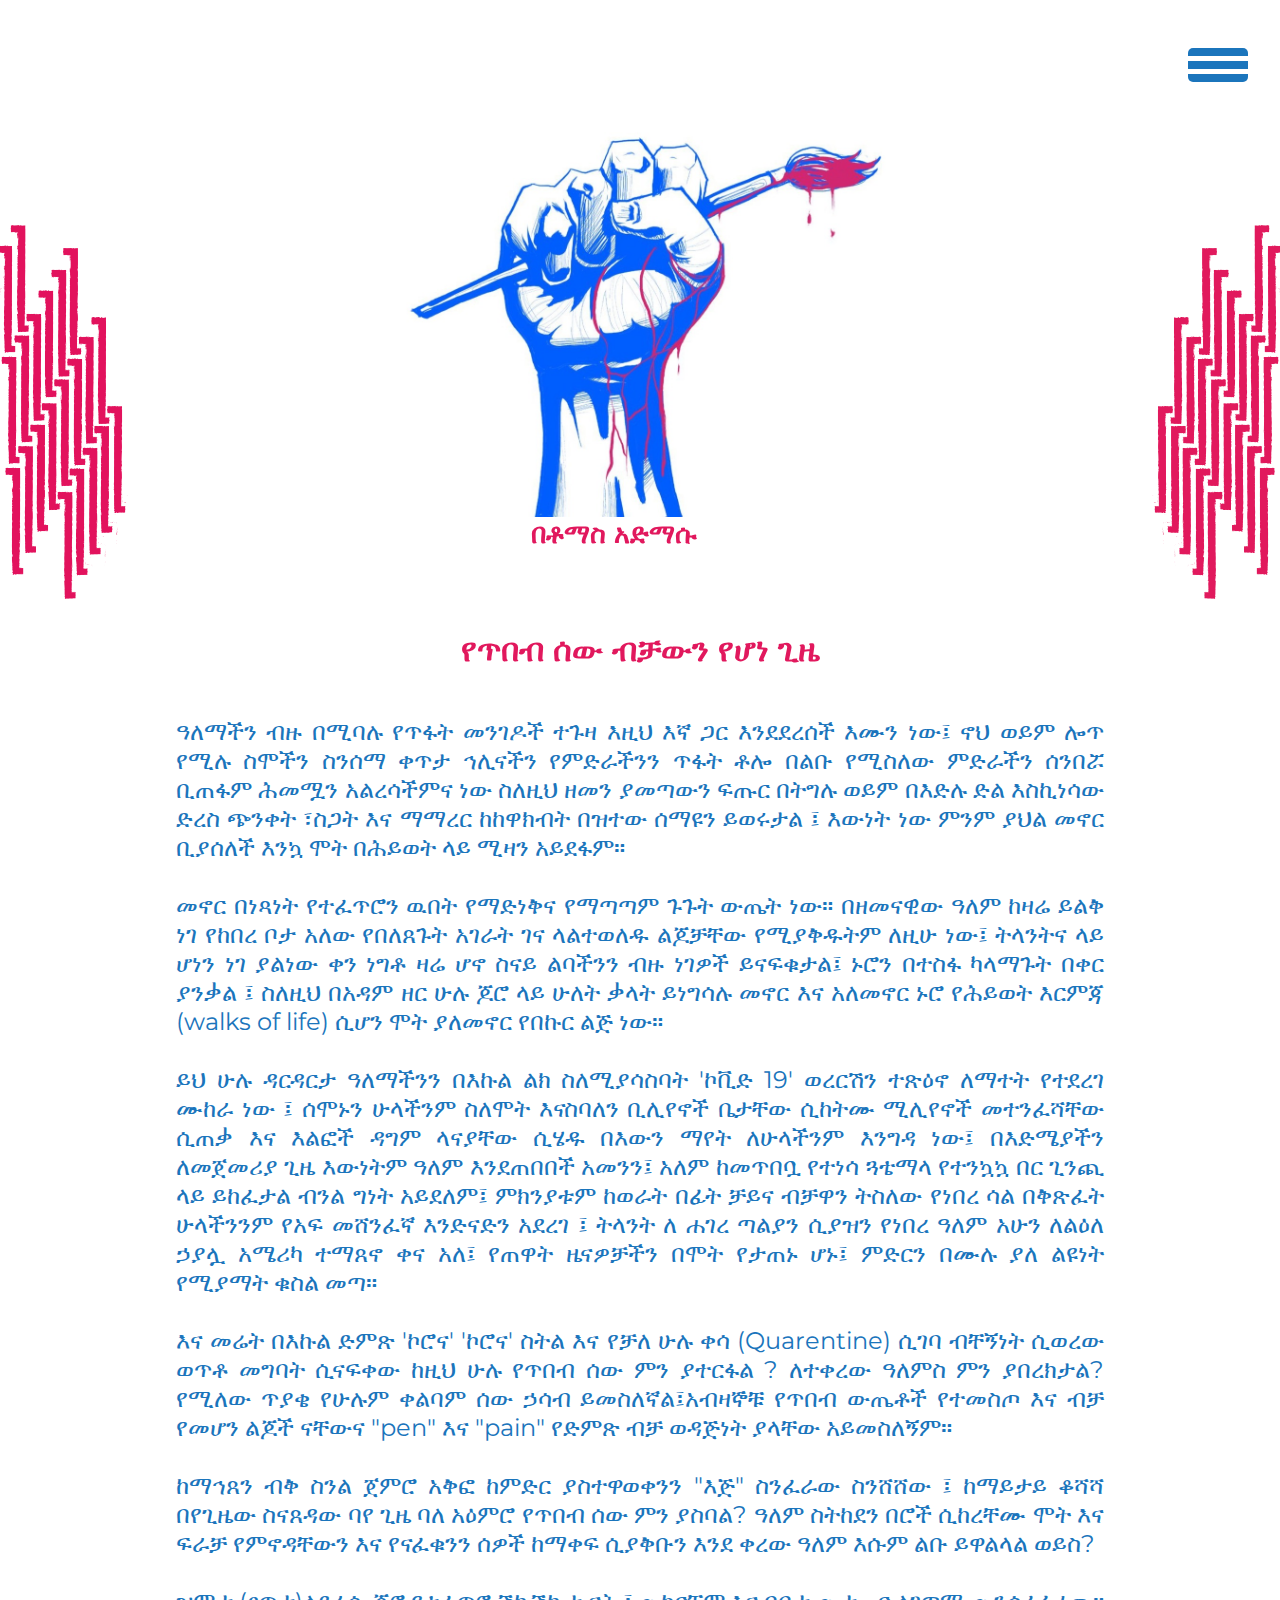
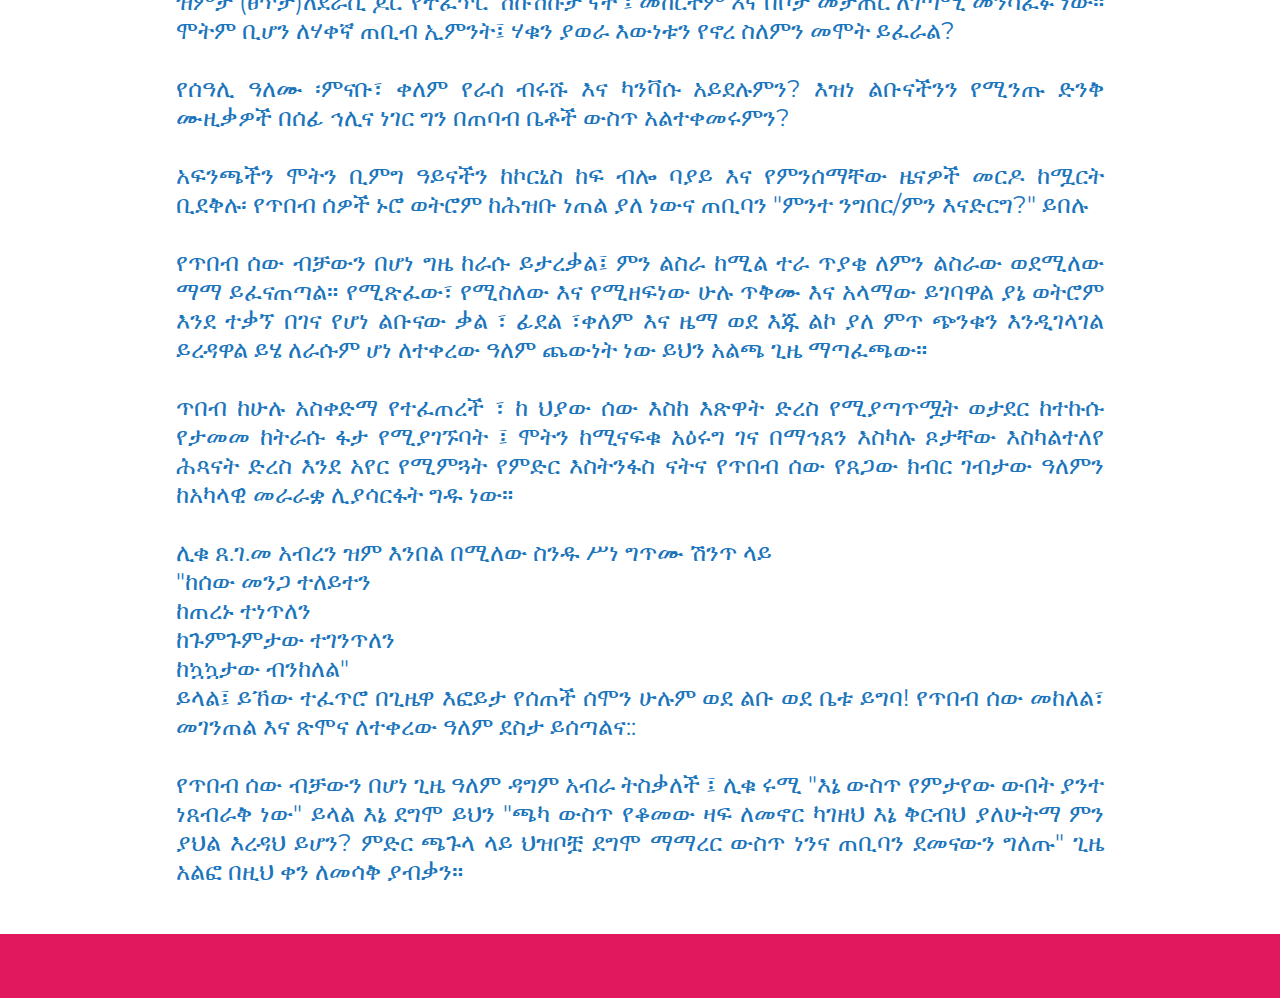
<file: articles/articleAmharic4.html>
<!DOCTYPE html>
<html lang="en">
  <head>
    <meta charset="UTF-8" />
    <meta http-equiv="X-UA-Compatible" content="IE=edge" />
    <meta name="viewport" content="width=device-width, initial-scale=1.0" />

    <link
      rel="icon"
      type="image/png"
      sizes="16x16"
      href="../images/MainLogo.png"
    />
    <link rel="preconnect" href="https://fonts.gstatic.com" />
    <link
      href="https://fonts.googleapis.com/css2?family=Montserrat:wght@300;400;700&display=swap"
      rel="stylesheet"
    />

    <link rel="stylesheet" href="../scss/style.css" />

    <title>የጥበብ ሰው ብቻውን የሆነ ጊዜ</title>
  </head>

  <body>
    <section class="menu">
      <div class="hamburger">
        <div class="hamburger__line"></div>
        <div class="hamburger__line hamburgerSecondLine"></div>
        <div class="hamburger__line"></div>
      </div>
      <nav class="nav">
        <ul class="nav-links">
          <li><a href="../index.html" class="nav-select"><span>Home</span><span>Home</span></a></li>
          <li><a href="../thespace.html" class="nav-select"><span>The space</span><span>The space</span></a></li>
          <li><a href="../blog.html" class="nav-select"><span>Blog</span><span>Blog</span></a></li>
          <li><a href="https://www.amazon.com/s?i=digital-text&rh=p_27%3AZellan+Creative+and+Cultural+Centre&s=relevancerank&text=Zellan+Creative+and+Cultural+Centre&ref=dp_byline_sr_ebooks_2" target="_blank" class="nav-select"><span>Ebooks</span><span>Ebooks</span></a></li>
          <li><a href="https://www.instagram.com/zellancreatives/channel/" class="nav-select"><span>Podcasts/Videos</span><span>Podcast/Videos</span></a></li>
        </ul>
        <img src="../images/Canopy Chick.png" alt="" class="imgCanopy" />
      </nav>
    </section>
    <section class="article__patterns">
    <div class="article__pattern__left">
      <img
        class="pattern__left"
        src="../images/leftpattern copy.png"
        alt="Zellan Patterns Left"
      />
    </div>
    <div class="article__pattern__right">
      <img
        class="pattern__right"
        src="../images/rightpattern.png"
        alt="Zellan Patterns Right"
      />
    </div>
  </section>
    <section class="logoBlog blogSnapCenter">
      <img src="../images/fist.jpg" alt="" class="logo__image" />
    </section>
    <section class="blog_container_article_text">
      <div class="blog_logo_text ">
        <h4>በቶማስ አድማሱ</h4">
      </div>
    </section>
    <section class="container_article">
      <div class="article_text">
      <h2>የጥበብ ሰው ብቻውን የሆነ ጊዜ</h2>
      </div>  
      <p>    
ዓለማችን ብዙ በሚባሉ የጥፋት መንገዶች ተጉዛ እዚህ እኛ ጋር እንደደረሰች እሙን ነው፤ ኖህ ወይም ሎጥ የሚሉ ስሞችን ስንሰማ ቀጥታ ኅሊናችን የምድራችንን ጥፋት ቶሎ በልቡ የሚስለው ምድራችን ሰንበሯ ቢጠፋም ሕመሟን አልረሳችምና ነው ስለዚህ ዘመን ያመጣውን ፍጡር በትግሉ ወይም በእድሉ ድል እስኪነሳው ድረስ ጭንቀት ፣ስጋት እና ማማረር ከከዋክብት በዝተው ሰማዩን ይወሩታል ፤ እውነት ነው ምንም ያህል መኖር ቢያሰለች እንኳ ሞት በሕይወት ላይ ሚዛን አይደፋም።
</br></br>
መኖር በነጻነት የተፈጥሮን ዉበት የማድነቅና የማጣጣም ጉጉት ውጤት ነው። በዘመናዊው ዓለም ከዛሬ ይልቅ ነገ የከበረ ቦታ አለው የበለጸጉት አገራት ገና ላልተወለዱ ልጆቻቸው የሚያቅዱትም ለዚሁ ነው፤ ትላንትና ላይ ሆነን ነገ ያልነው ቀን ነግቶ ዛሬ ሆኖ ስናይ ልባችንን ብዙ ነገዎች ይናፍቁታል፤ ኑሮን በተስፋ ካላማጉት በቀር ያንቃል ፤ ስለዚህ በአዳም ዘር ሁሉ ጆሮ ላይ ሁለት ቃላት ይነግሳሉ መኖር እና አለመኖር ኑሮ የሕይወት እርምጃ (walks of life) ሲሆን ሞት ያለመኖር የበኩር ልጅ ነው።
</br></br>
ይህ ሁሉ ዳርዳርታ ዓለማችንን በእኩል ልክ ስለሚያሳስባት 'ኮቪድ 19' ወረርሽን ተጽዕኖ ለማተት የተደረገ ሙከራ ነው ፤ ሰሞኑን ሁላችንም ስለሞት እናስባለን ቢሊየኖች ቤታቸው ሲከትሙ ሚሊየኖች መተንፈሻቸው ሲጠቃ እና እልፎች ዳግም ላናያቸው ሲሄዱ በእውን ማየት ለሁላችንም እንግዳ ነው፤ በእድሜያችን ለመጀመሪያ ጊዜ እውነትም ዓለም እንደጠበበች አመንን፤ አለም ከመጥበቧ የተነሳ ጓቴማላ የተንኳኳ በር ጊንጪ ላይ ይከፈታል ብንል ግነት አይደለም፤ ምክንያቱም ከወራት በፊት ቻይና ብቻዋን ትስለው የነበረ ሳል በቅጽፈት ሁላችንንም የአፍ መሸንፈኛ እንድናድን አደረገ ፤ ትላንት ለ ሐገረ ጣልያን ሲያዝን የነበረ ዓለም አሁን ለልዕለ ኃያሏ አሜሪካ ተማጸኖ ቀና አለ፤ የጠዋት ዜናዎቻችን በሞት የታጠኑ ሆኑ፤ ምድርን በሙሉ ያለ ልዩነት የሚያማት ቁስል መጣ።
</br></br>
እና መሬት በእኩል ድምጽ 'ኮሮና' 'ኮሮና' ስትል እና የቻለ ሁሉ ቀሳ (Quarentine) ሲገባ ብቸኝነት ሲወረው ወጥቶ መግባት ሲናፍቀው ከዚህ ሁሉ የጥበብ ሰው ምን ያተርፋል ? ለተቀረው ዓለምስ ምን ያበረክታል? የሚለው ጥያቄ የሁሉም ቀልባም ሰው ኃሳብ ይመስለኛል፤አብዛኞቹ የጥበብ ውጤቶች የተመስጦ እና ብቻ የመሆን ልጆች ናቸውና "pen" እና "pain" የድምጽ ብቻ ወዳጅነት ያላቸው አይመስለኝም።
</br></br>
ከማኅጸን ብቅ ስንል ጀምሮ አቅፎ ከምድር ያስተዋወቀንን "እጅ" ስንፈራው ስንሸሸው ፤ ከማይታይ ቆሻሻ በየጊዜው ስናጸዳው ባየ ጊዜ ባለ አዕምሮ የጥበብ ሰው ምን ያስባል? ዓለም ስትከደን በሮች ሲከረቸሙ ሞት እና ፍራቻ የምኖዳቸውን እና የናፈቁንን ሰዎች ከማቀፍ ሲያቅቡን እንደ ቀረው ዓለም እሱም ልቡ ይዋልላል ወይስ?
</br></br>
ዝምታ (ፀጥታ)ለደራሲ ጆሮ የተፈጥሮ ሽኩሽኩታ ናት ፤ መከርቸም እና በቦታ መታጠር ለገጣሚ መንሳፈፉ ነው። ሞትም ቢሆን ለሃቀኛ ጠቢብ ኢምንት፤ ሃቁን ያወራ እውነቱን የኖረ ስለምን መሞት ይፈራል?
</br></br>
የሰዓሊ ዓለሙ ፡ምናቡ፣ ቀለም የራሰ ብሩሹ እና ካንቫሱ አይደሉምን? እዝነ ልቡናችንን የሚንጡ ድንቅ ሙዚቃዎች በሰፊ ኅሊና ነገር ግን በጠባብ ቤቶች ውስጥ አልተቀመሩምን?
</br></br>
አፍንጫችን ሞትን ቢምግ ዓይናችን ከኮርኒስ ከፍ ብሎ ባያይ እና የምንሰማቸው ዜናዎች መርዶ ከሟርት ቢደቅሉ፡ የጥበብ ሰዎች ኑሮ ወትሮም ከሕዝቡ ነጠል ያለ ነውና ጠቢባን "ምንተ ንግበር/ምን እናድርግ?" ይበሉ
</br></br>
የጥበብ ሰው ብቻውን በሆነ ግዜ ከራሱ ይታረቃል፤ ምን ልስራ ከሚል ተራ ጥያቄ ለምን ልስራው ወደሚለው ማማ ይፈናጠጣል። የሚጽፈው፣ የሚስለው እና የሚዘፍነው ሁሉ ጥቅሙ እና አላማው ይገባዋል ያኔ ወትሮም እንደ ተቃኘ በገና የሆነ ልቡናው ቃል ፣ ፊደል ፣ቀለም እና ዜማ ወደ እጁ ልኮ ያለ ምጥ ጭንቁን እንዲገላገል ይረዳዋል ይሄ ለራሱም ሆነ ለተቀረው ዓለም ጨውነት ነው ይህን አልጫ ጊዜ ማጣፈጫው።
</br></br>
ጥበብ ከሁሉ አስቀድማ የተፈጠረች ፣ ከ ህያው ሰው እስከ እጽዋት ድረስ የሚያጣጥሟት ወታደር ከተኩሱ የታመመ ከትራሱ ፋታ የሚያገኙባት ፤ ሞትን ከሚናፍቁ አዕሩግ ገና በማኅጸን እስካሉ ጾታቸው እስካልተለየ ሕጻናት ድረስ እንደ አየር የሚምጓት የምድር እስትንፋስ ናትና የጥበብ ሰው የጸጋው ክብር ገብታው ዓለምን ከአካላዊ መራራቋ ሊያሳርፋት ግዱ ነው።
</br></br>
ሊቁ ጸ.ገ.መ አብረን ዝም እንበል በሚለው ስንዱ ሥነ ግጥሙ ሽንጥ ላይ
</br>
"ከሰው መንጋ ተለይተን
</br>
ከጠረኑ ተነጥለን
</br>
ከጉምጉምታው ተገንጥለን
</br>
ከኳኳታው ብንከለል"
</br>
ይላል፤ ይኸው ተፈጥሮ በጊዜዋ እፎይታ የሰጠች ሰሞን ሁሉም ወደ ልቡ ወደ ቤቱ ይግባ! የጥበብ ሰው መከለል፣ መገንጠል እና ጽሞና ለተቀረው ዓለም ደስታ ይሰጣልና::
</br></br>
የጥበብ ሰው ብቻውን በሆነ ጊዜ ዓለም ዳግም አብራ ትስቃለች ፤ ሊቁ ሩሚ "እኔ ውስጥ የምታየው ውበት ያንተ ነጸብራቅ ነው" ይላል እኔ ደግሞ ይህን "ጫካ ውስጥ የቆመው ዛፍ ለመኖር ካገዘህ እኔ ቅርብህ ያለሁትማ ምን ያህል እረዳህ ይሆን? ምድር ጫጉላ ላይ ህዝቦቿ ደግሞ ማማረር ውስጥ ነንና ጠቢባን ደመናውን ግለጡ" ጊዜ አልፎ በዚህ ቀን ለመሳቅ ያብቃን።
      </p>
    </section>

    <section>
        <div  class="oasisTxt">
        </div>
      </div>
    </section>

    <script src="../js/hamburger.js"></script>
  </body>
</html>
</file>
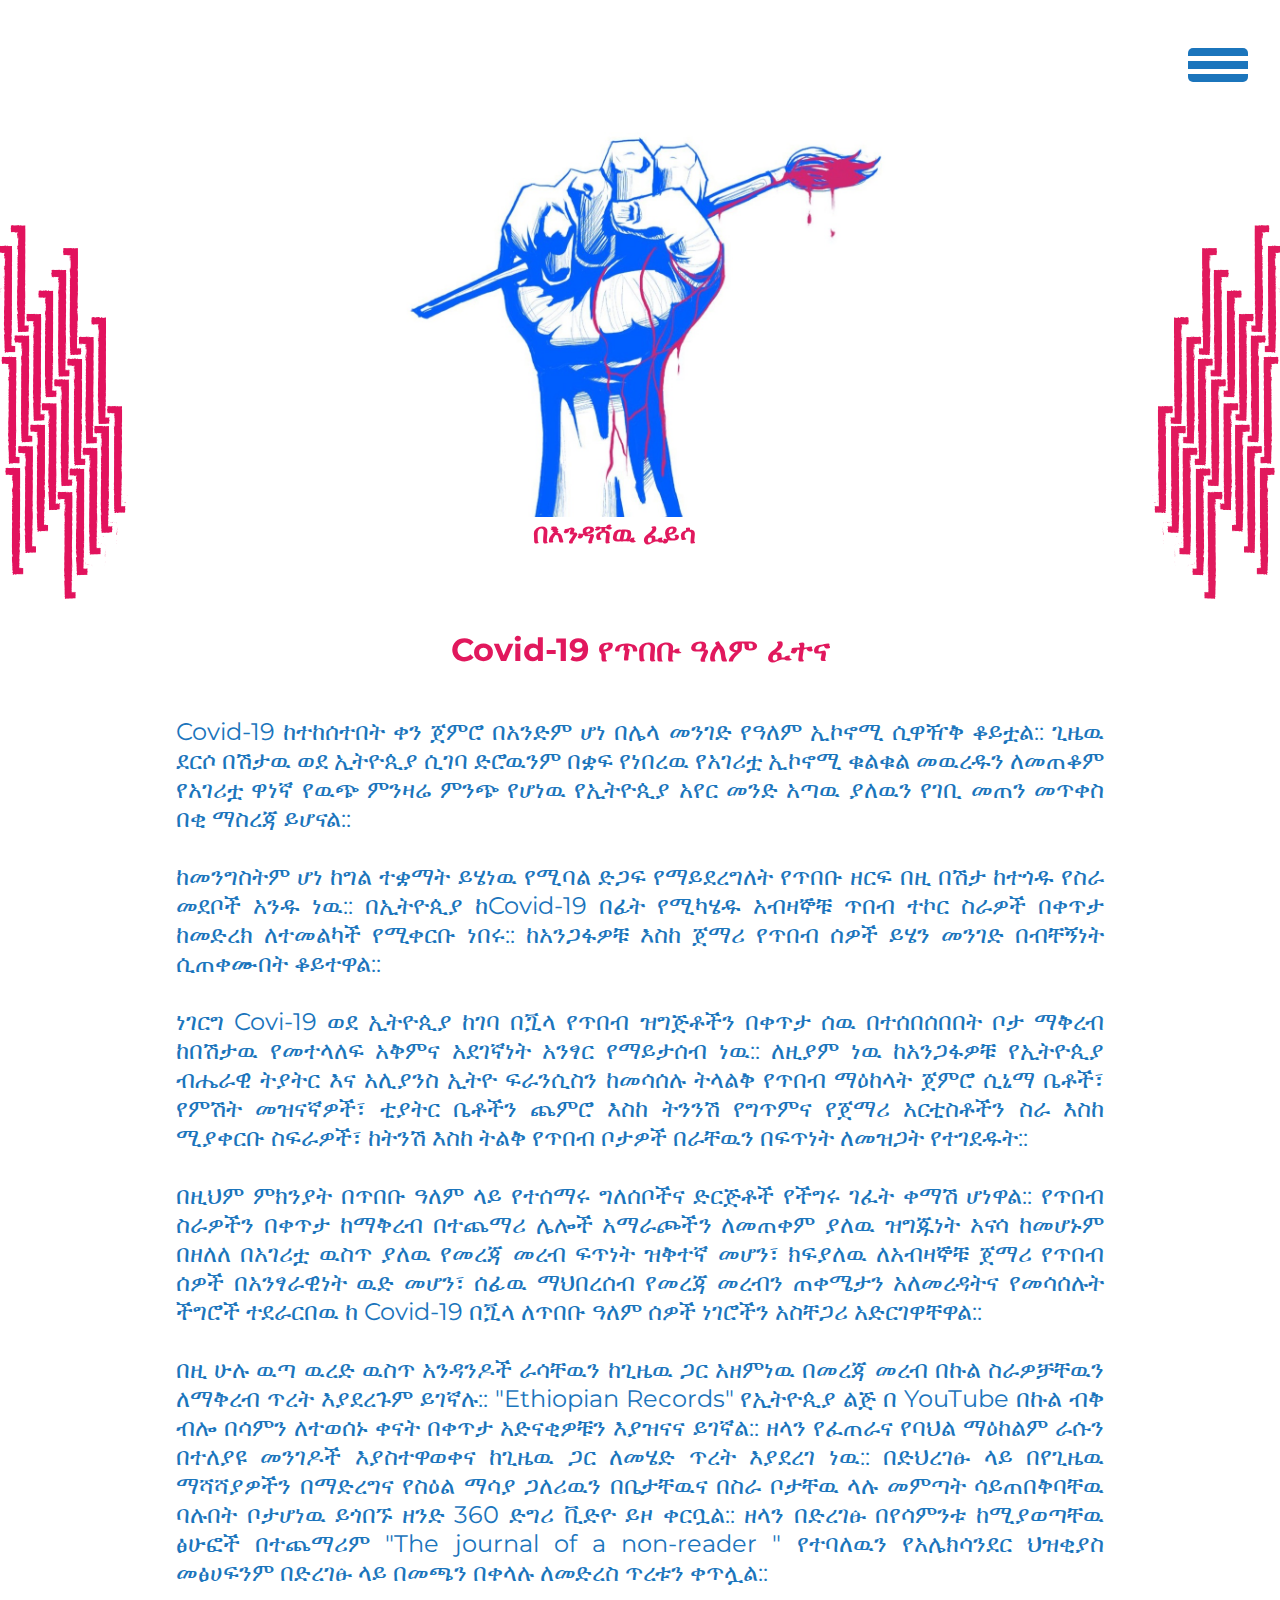
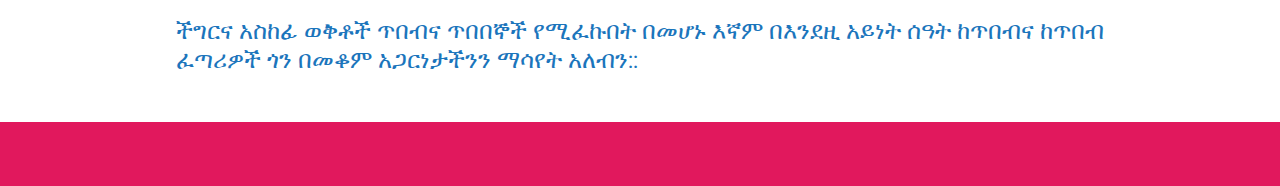
<file: articles/articleAmharic5.html>
<!DOCTYPE html>
<html lang="en">
  <head>
    <meta charset="UTF-8" />
    <meta http-equiv="X-UA-Compatible" content="IE=edge" />
    <meta name="viewport" content="width=device-width, initial-scale=1.0" />

    <link
      rel="icon"
      type="image/png"
      sizes="16x16"
      href="../images/MainLogo.png"
    />
    <link rel="preconnect" href="https://fonts.gstatic.com" />
    <link
      href="https://fonts.googleapis.com/css2?family=Montserrat:wght@300;400;700&display=swap"
      rel="stylesheet"
    />

    <link rel="stylesheet" href="../scss/style.css" />

    <title>Covid-19 የጥበቡ ዓለም ፈተና</title>
  </head>

  <body>
    <section class="menu">
      <div class="hamburger">
        <div class="hamburger__line"></div>
        <div class="hamburger__line hamburgerSecondLine"></div>
        <div class="hamburger__line"></div>
      </div>
      <nav class="nav">
        <ul class="nav-links">
          <li><a href="../index.html" class="nav-select"><span>Home</span><span>Home</span></a></li>
          <li><a href="../thespace.html" class="nav-select"><span>The space</span><span>The space</span></a></li>
          <li><a href="../blog.html" class="nav-select"><span>Blog</span><span>Blog</span></a></li>
          <li><a href="https://www.amazon.com/s?i=digital-text&rh=p_27%3AZellan+Creative+and+Cultural+Centre&s=relevancerank&text=Zellan+Creative+and+Cultural+Centre&ref=dp_byline_sr_ebooks_2" target="_blank" class="nav-select"><span>Ebooks</span><span>Ebooks</span></a></li>
          <li><a href="https://www.instagram.com/zellancreatives/channel/" class="nav-select"><span>Podcasts/Videos</span><span>Podcast/Videos</span></a></li>
        </ul>
        <img src="../images/Canopy Chick.png" alt="" class="imgCanopy" />
      </nav>
    </section>
    <section class="article__patterns">
    <div class="article__pattern__left">
      <img
        class="pattern__left"
        src="../images/leftpattern copy.png"
        alt="Zellan Patterns Left"
      />
    </div>
    <div class="article__pattern__right">
      <img
        class="pattern__right"
        src="../images/rightpattern.png"
        alt="Zellan Patterns Right"
      />
    </div>
  </section>
    <section class="logoBlog blogSnapCenter">
      <img src="../images/fist.jpg" alt="" class="logo__image" />
    </section>
    <section class="blog_container_article_text">
      <div class="blog_logo_text ">
        <h4>በእንዳሻዉ ፈይሳ</h4">
      </div>
    </section>
    <section class="container_article">
      <div class="article_text">
      <h2>Covid-19 የጥበቡ ዓለም ፈተና</h2>
      </div>  
      <p>    
Covid-19 ከተከሰተበት ቀን ጀምሮ በአንድም ሆነ በሌላ መንገድ የዓለም ኢኮኖሚ ሲዋዥቅ ቆይቷል:: ጊዜዉ ደርሶ በሽታዉ ወደ ኢትዮጲያ ሲገባ ድሮዉንም በቋፍ የነበረዉ የአገሪቷ ኢኮኖሚ ቁልቁል መዉረዱን ለመጠቆም የአገሪቷ ዋነኛ የዉጭ ምንዛሬ ምንጭ የሆነዉ የኢትዮጲያ አየር መንድ አጣዉ ያለዉን የገቢ መጠን መጥቀስ በቂ ማስረጃ ይሆናል:: 
</br></br>
ከመንግስትም ሆነ ከግል ተቋማት ይሄነዉ የሚባል ድጋፍ የማይደረግለት የጥበቡ ዘርፍ በዚ በሽታ ከተጎዱ የስራ መደቦች አንዱ ነዉ:: በኢትዮጲያ ከCovid-19 በፊት የሚካሄዱ አብዛኞቹ ጥበብ ተኮር ስራዎች በቀጥታ ከመድረክ ለተመልካች የሚቀርቡ ነበሩ:: ከአንጋፋዎቹ እስከ ጀማሪ የጥበብ ሰዎች ይሄን መንገድ በብቸኝነት ሲጠቀሙበት ቆይተዋል:: 
</br></br>
ነገርግ Covi-19 ወደ ኢትዮጲያ ከገባ በጟላ የጥበብ ዝግጅቶችን በቀጥታ ሰዉ በተሰበሰበበት ቦታ ማቅረብ ከበሽታዉ የመተላለፍ አቅምና አደገኛነት አንፃር የማይታሰብ ነዉ:: ለዚያም ነዉ ከአንጋፋዎቹ የኢትዮጲያ ብሔራዊ ትያትር እና አሊያንስ ኢትዮ ፍራንሲስን ከመሳሰሉ ትላልቅ የጥበብ ማዕከላት ጀምሮ ሲኒማ ቤቶች፣ የምሽት መዝናኛዎች፣ ቲያትር ቤቶችን ጨምሮ እስከ ትንንሽ የግጥምና የጀማሪ አርቲስቶችን ስራ እስከ ሚያቀርቡ ስፍራዎች፣ ከትንሽ እስከ ትልቅ የጥበብ ቦታዎች በራቸዉን በፍጥነት ለመዝጋት የተገደዱት::
</br></br>
በዚህም ምክንያት በጥበቡ ዓለም ላይ የተሰማሩ ግለሰቦችና ድርጅቶች የችግሩ ገፈት ቀማሽ ሆነዋል:: የጥበብ ስራዎችን በቀጥታ ከማቅረብ በተጨማሪ ሌሎች አማራጮችን ለመጠቀም ያለዉ ዝግጁነት አናሳ ከመሆኑም በዘለለ በአገሪቷ ዉስጥ ያለዉ የመረጃ መረብ ፍጥነት ዝቅተኛ መሆን፣ ክፍያለዉ ለአብዛኞቹ ጀማሪ የጥበብ ሰዎች በአንፃራዊነት ዉድ መሆን፣ ሰፊዉ ማህበረሰብ የመረጃ መረብን ጠቀሜታን አለመረዳትና የመሳሰሉት ችግሮች ተደራርበዉ ከ Covid-19 በጟላ ለጥበቡ ዓለም ሰዎች ነገሮችን አስቸጋሪ አድርገዋቸዋል:: 
</br></br>
በዚ ሁሉ ዉጣ ዉረድ ዉስጥ አንዳንዶች ራሳቸዉን ከጊዜዉ ጋር አዘምነዉ በመረጃ መረብ በኩል ስራዎቻቸዉን ለማቅረብ ጥረት እያደረጉም ይገኛሉ:: "Ethiopian Records" የኢትዮጲያ ልጅ  በ YouTube በኩል ብቅ ብሎ በሳምን ለተወሰኑ ቀናት በቀጥታ አድናቂዎቹን እያዝናና ይገኛል:: ዘላን የፈጠራና የባህል ማዕከልም ራሱን በተለያዩ መንገዶች እያስተዋወቀና ከጊዜዉ ጋር ለመሄድ ጥረት እያደረገ ነዉ:: በድህረገፁ ላይ በየጊዜዉ ማሻሻያዎችን በማድረግና የስዕል ማሳያ ጋለሪዉን በቤታቸዉና በስራ ቦታቸዉ ላሉ መምጣት ሳይጠበቅባቸዉ ባሉበት ቦታሆነዉ ይጎበኙ ዘንድ 360 ድግሪ ቪድዮ ይዞ ቀርቧል:: ዘላን በድረገፁ በየሳምንቱ ከሚያወጣቸዉ ፅሁፎች በተጨማሪም "The journal of a non-reader " የተባለዉን የአሌክሳንደር ህዝቂያስ መፅሀፍንም በድረገፁ ላይ በመጫን በቀላሉ ለመድረስ ጥረቱን ቀጥሏል:: 
</br></br>
ችግርና አስከፊ ወቅቶች ጥበብና ጥበበኞች የሚፈኩበት በመሆኑ እኛም በእንደዚ አይነት ሰዓት ከጥበብና ከጥበብ ፈጣሪዎች ጎን በመቆም አጋርነታችንን ማሳየት አለብን:: 
      </p>
    </section>

    <section>
        <div  class="oasisTxt">
        </div>
      </div>
    </section>

    <script src="../js/hamburger.js"></script>
  </body>
</html>
</file>
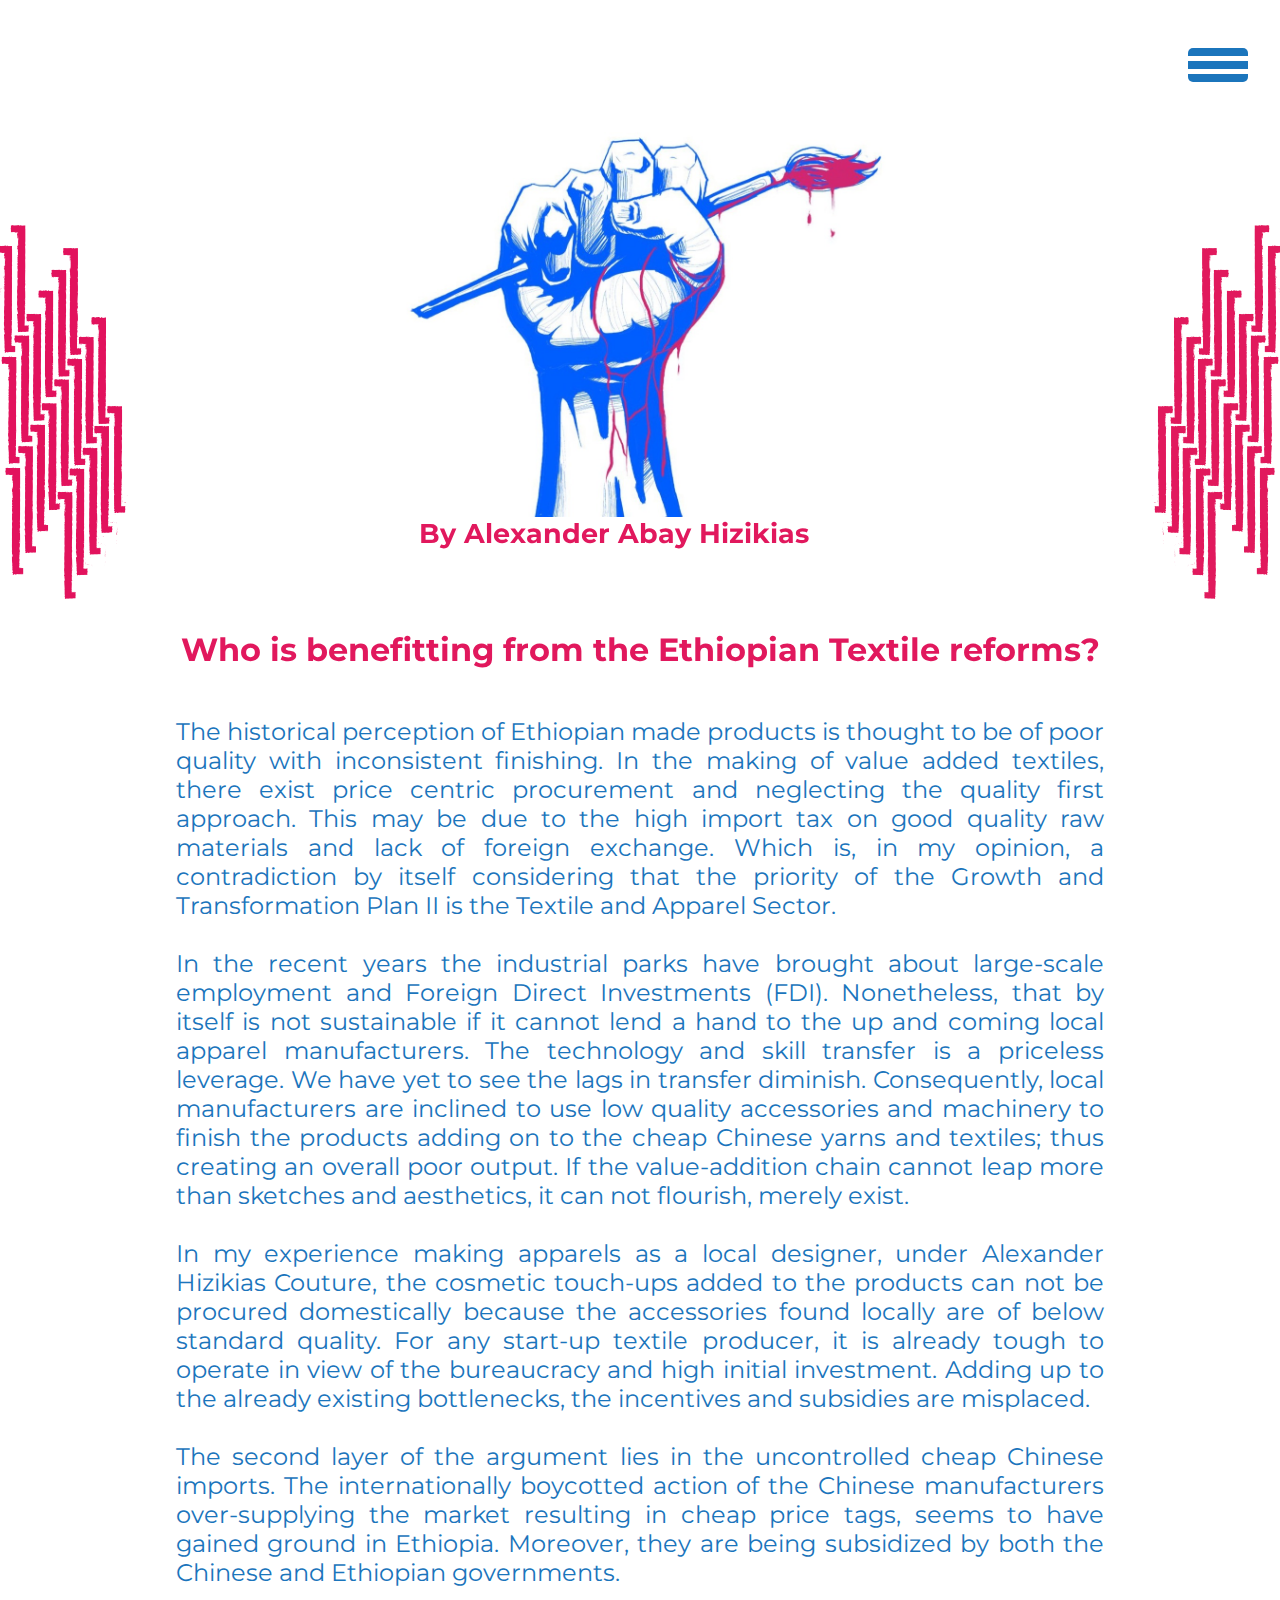
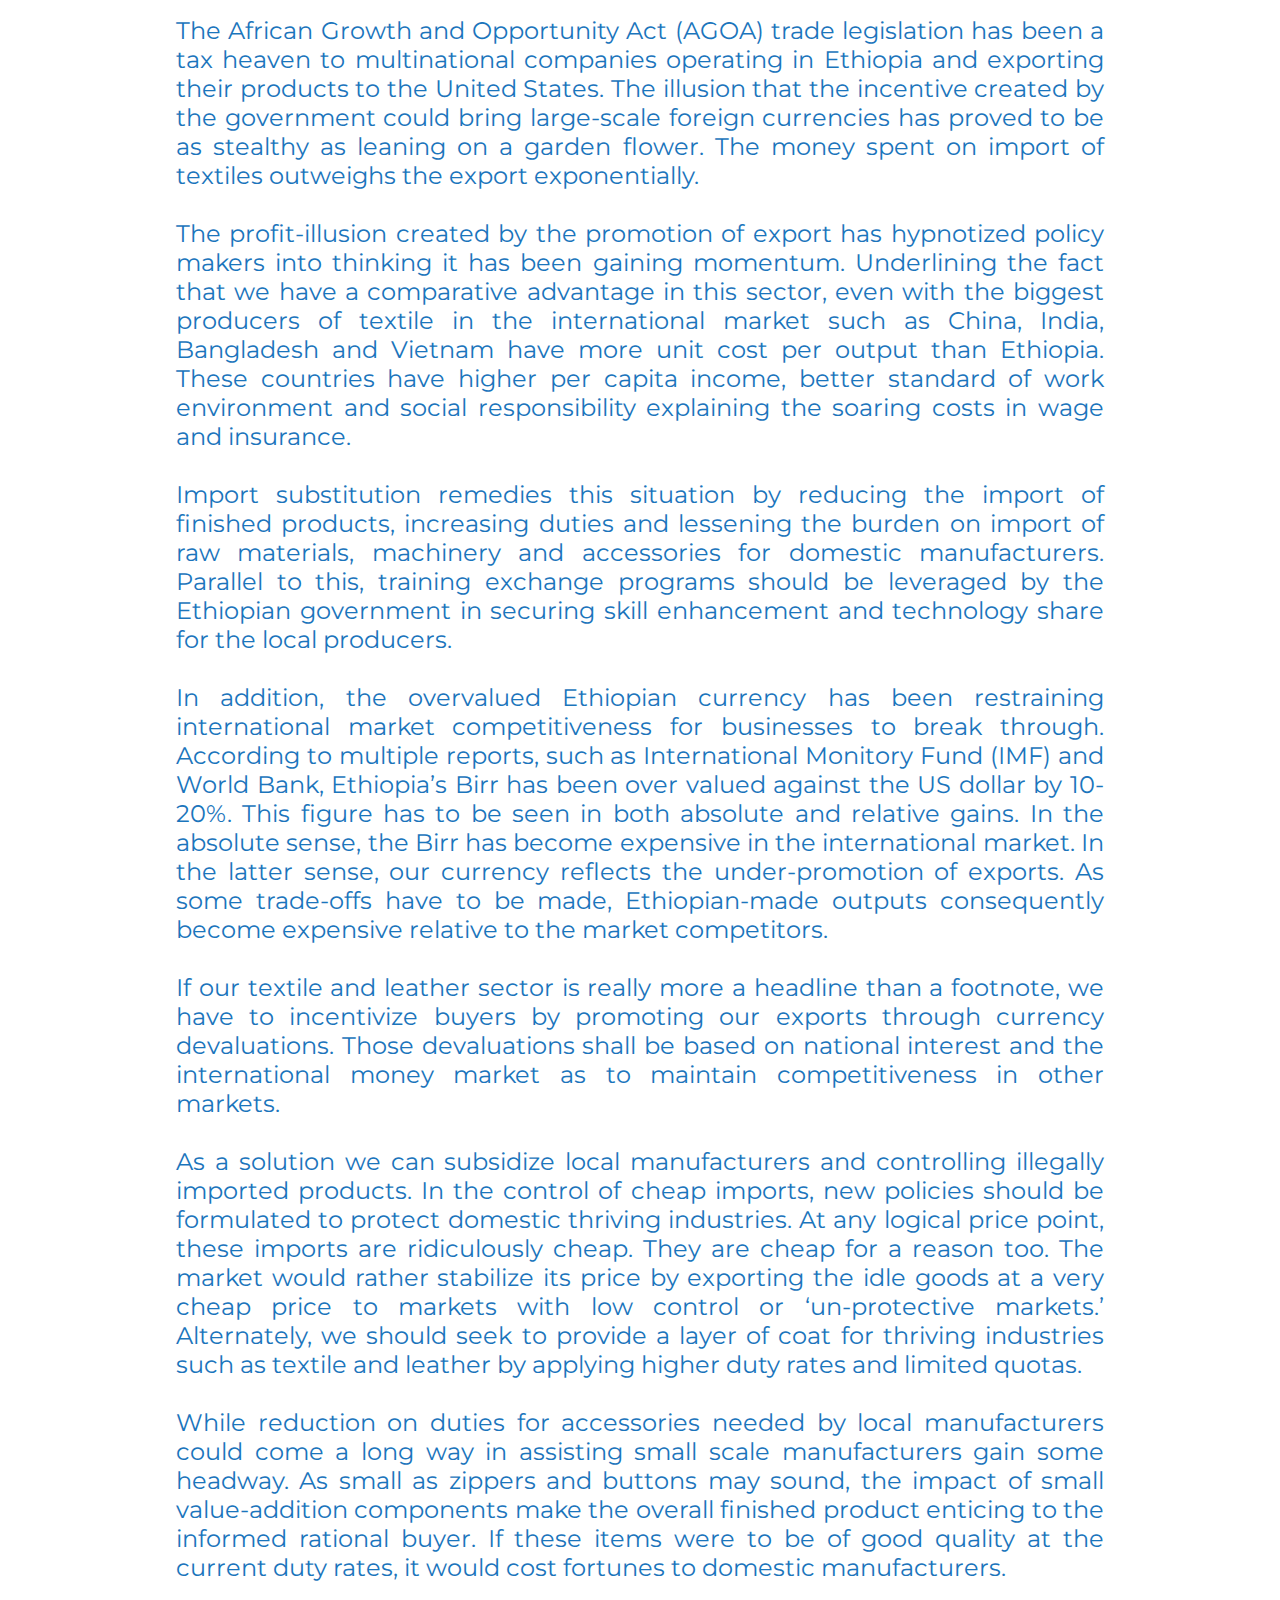
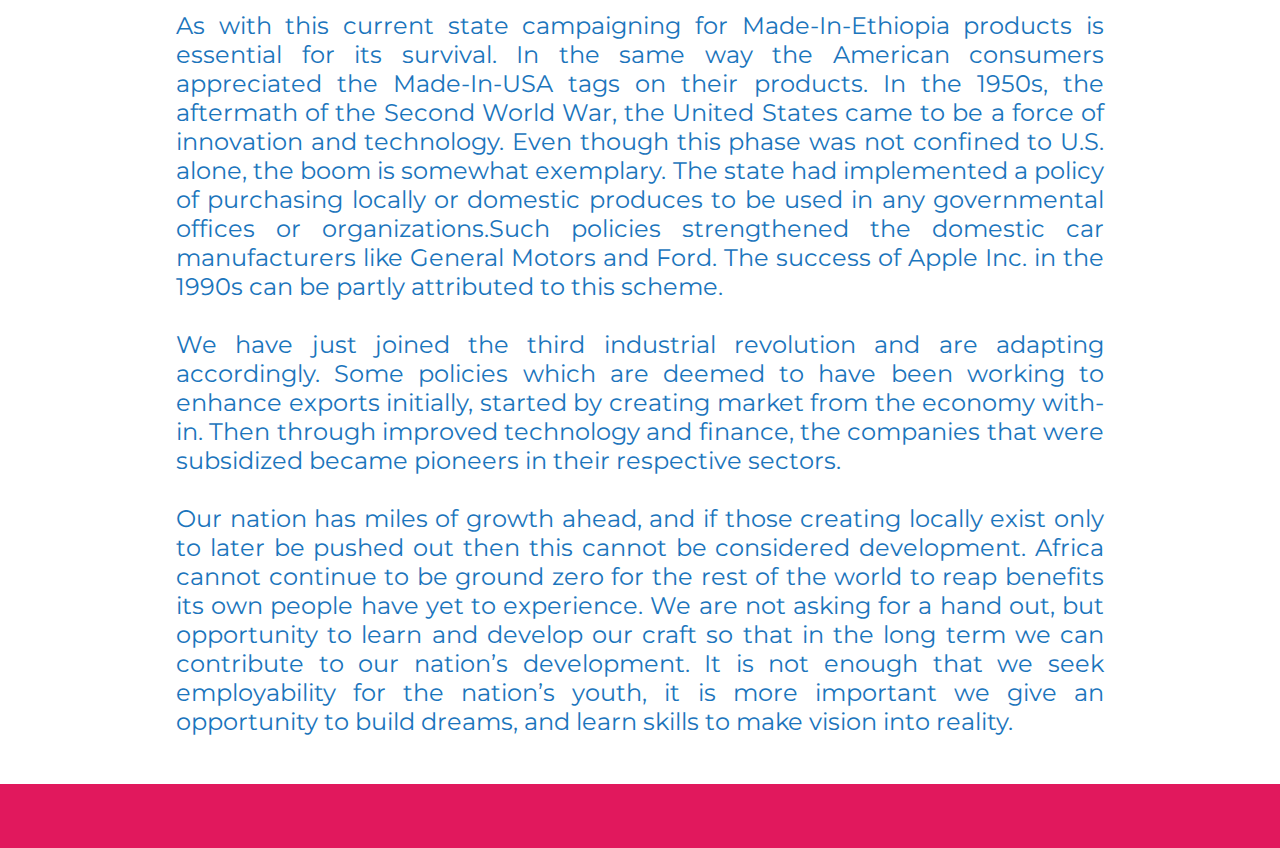
<file: articles/EthiopianTextileReforms.html>
<!DOCTYPE html>
<html lang="en">
  <head>
    <meta charset="UTF-8" />
    <meta http-equiv="X-UA-Compatible" content="IE=edge" />
    <meta name="viewport" content="width=device-width, initial-scale=1.0" />

    <link
      rel="icon"
      type="image/png"
      sizes="16x16"
      href="../images/MainLogo.png"
    />
    <link rel="preconnect" href="https://fonts.gstatic.com" />
    <link
      href="https://fonts.googleapis.com/css2?family=Montserrat:wght@300;400;700&display=swap"
      rel="stylesheet"
    />

    <link rel="stylesheet" href="../scss/style.css" />

    <title>Who is benefitting from the Ethiopian Textile reforms?</title>
  </head>

  <body>
    <section class="menu">
      <div class="hamburger">
        <div class="hamburger__line"></div>
        <div class="hamburger__line hamburgerSecondLine"></div>
        <div class="hamburger__line"></div>
      </div>
      <nav class="nav">
        <ul class="nav-links">
          <li><a href="../index.html" class="nav-select"><span>Home</span><span>Home</span></a></li>
          <li><a href="../thespace.html" class="nav-select"><span>The space</span><span>The space</span></a></li>
          <li><a href="../blog.html" class="nav-select"><span>Blog</span><span>Blog</span></a></li>
          <li><a href="https://www.amazon.com/s?i=digital-text&rh=p_27%3AZellan+Creative+and+Cultural+Centre&s=relevancerank&text=Zellan+Creative+and+Cultural+Centre&ref=dp_byline_sr_ebooks_2" target="_blank" class="nav-select"><span>Ebooks</span><span>Ebooks</span></a></li>
          <li><a href="https://www.instagram.com/zellancreatives/channel/" class="nav-select"><span>Podcasts/Videos</span><span>Podcast/Videos</span></a></li>
        </ul>
        <img src="../images/Canopy Chick.png" alt="" class="imgCanopy" />
      </nav>
    </section>
    <section class="article__patterns">
    <div class="article__pattern__left">
      <img
        class="pattern__left"
        src="../images/leftpattern copy.png"
        alt="Zellan Patterns Left"
      />
    </div>
    <div class="article__pattern__right">
      <img
        class="pattern__right"
        src="../images/rightpattern.png"
        alt="Zellan Patterns Right"
      />
    </div>
  </section>
    <section class="logoBlog blogSnapCenter">
      <img src="../images/fist.jpg" alt="" class="logo__image" />
    </section>
    <section class="blog_container_article_text">
      <div class="blog_logo_text ">
        <h4>By Alexander Abay Hizikias</h4">
      </div>
    </section>
    <section class="container_article">
      <div class="article_text">
      <h2>Who is benefitting from the Ethiopian Textile reforms?</h2>
      </div>  
      <p>
      The historical perception of Ethiopian made products is thought to be of poor quality with inconsistent finishing. In the making of value added textiles, there exist price centric procurement and neglecting the quality first approach. This may be due to the high import tax on good quality raw materials and lack of foreign exchange. Which is, in my opinion, a contradiction by itself considering that the priority of the Growth and Transformation Plan II is the Textile and Apparel Sector. 
    </br></br>
In the recent years the industrial parks have brought about large-scale employment and Foreign Direct Investments (FDI). Nonetheless, that by itself is not sustainable if it cannot lend a hand to the up and coming local apparel manufacturers. The technology and skill transfer is a priceless leverage. We have yet to see the lags in transfer diminish. Consequently, local manufacturers are inclined to use low quality accessories and machinery to finish the products adding on to the cheap Chinese yarns and textiles; thus creating an overall poor output. If the value-addition chain cannot leap more than sketches and aesthetics, it can not flourish, merely exist. 
</br></br>
In my experience making apparels as a local designer, under Alexander Hizikias Couture, the cosmetic touch-ups added to the products can not be procured domestically because the accessories found locally are of below standard quality. For any start-up textile producer, it is already tough to operate in view of the bureaucracy and high initial investment. Adding up to the already existing bottlenecks, the incentives and subsidies are misplaced.
</br></br>
The second layer of the argument lies in the uncontrolled cheap Chinese imports. The internationally boycotted action of the Chinese manufacturers over-supplying the market resulting in cheap price tags, seems to have gained ground in Ethiopia. Moreover, they are being subsidized by both the Chinese and Ethiopian governments. 
</br></br>
The African Growth and Opportunity Act (AGOA) trade legislation has been a tax heaven to multinational companies operating in Ethiopia and exporting their products to the United States. The illusion that the incentive created by the government could bring large-scale foreign currencies has proved to be as stealthy as leaning on a garden flower. The money spent on import of textiles outweighs the export exponentially. 
</br></br>
The profit-illusion created by the promotion of export has hypnotized policy makers into thinking it has been gaining momentum. Underlining the fact that we have a comparative advantage in this sector, even with the biggest producers of textile in the international market such as China, India, Bangladesh and Vietnam have more unit cost per output than Ethiopia. These countries have higher per capita income, better standard of work environment and social responsibility explaining the soaring costs in wage and insurance. 
</br></br>
Import substitution remedies this situation by reducing the import of finished products, increasing duties and lessening the burden on import of raw materials, machinery and accessories for domestic manufacturers. Parallel to this, training exchange programs should be leveraged by the Ethiopian government in securing skill enhancement and technology share for the local producers.
</br></br>
In addition, the overvalued Ethiopian currency has been restraining international market competitiveness for businesses to break through. According to multiple reports, such as International Monitory Fund (IMF) and World Bank, Ethiopia’s Birr has been over valued against the US dollar by 10-20%. This figure has to be seen in both absolute and relative gains. In the absolute sense, the Birr has become expensive in the international market. In the latter sense, our currency reflects the under-promotion of exports. As some trade-offs have to be made, Ethiopian-made outputs consequently become expensive relative to the market competitors. 
</br></br>
If our textile and leather sector is really more a headline than a footnote, we have to incentivize buyers by promoting our exports through currency devaluations. Those devaluations shall be based on national interest and the international money market as to maintain competitiveness in other markets.
</br></br>
As a solution we can subsidize local manufacturers and controlling illegally imported products.
In the control of cheap imports, new policies should be formulated to protect domestic thriving industries. At any logical price point, these imports are ridiculously cheap. They are cheap for a reason too. The market would rather stabilize its price by exporting the idle goods at a very cheap price to markets with low control or ‘un-protective markets.’ Alternately, we should seek to provide a layer of coat for thriving industries such as textile and leather by applying higher duty rates and limited quotas.
</br></br>
While reduction on duties for accessories needed by local manufacturers could come a long way in assisting small scale manufacturers gain some headway. As small as zippers and buttons may sound, the impact of small value-addition components make the overall finished product enticing to the informed rational buyer. If these items were to be of good quality at the current duty rates, it would cost fortunes to domestic manufacturers.
 </br></br>
 As with this current state campaigning for Made-In-Ethiopia products is essential for its survival. In the same way the American consumers appreciated the Made-In-USA tags on their products. In the 1950s, the aftermath of the Second World War, the United States came to be a force of innovation and technology. Even though this phase was not confined to U.S. alone, the boom is somewhat exemplary. The state had implemented a policy of purchasing locally or domestic produces to be used in any governmental offices or organizations.Such policies strengthened the domestic car manufacturers like General Motors and Ford. The success of Apple Inc. in the 1990s can be partly attributed to this scheme.
</br></br>
We have just joined the third industrial revolution and are adapting accordingly. Some policies which are deemed to have been working to enhance exports initially, started by creating market from the economy with-in. Then through improved technology and finance, the companies that were subsidized became pioneers in their respective sectors.
</br></br>
Our nation has miles of growth ahead, and if those creating locally exist only to later be pushed out then this cannot be considered development. Africa cannot continue to be ground zero for the rest of the world to reap benefits its own people have yet to experience. We are not asking for a hand out, but opportunity to learn and develop our craft so that in the long term we can contribute to our nation’s development. It is not enough that we seek employability for the nation’s youth, it is more important we give an opportunity to build dreams, and learn skills to make vision into reality. 
      </p>
    </section>

    <section>
        <div  class="oasisTxt">
        </div>
      </div>
    </section>
    
    <script src="../js/hamburger.js"></script>
  </body>
</html>
</file>
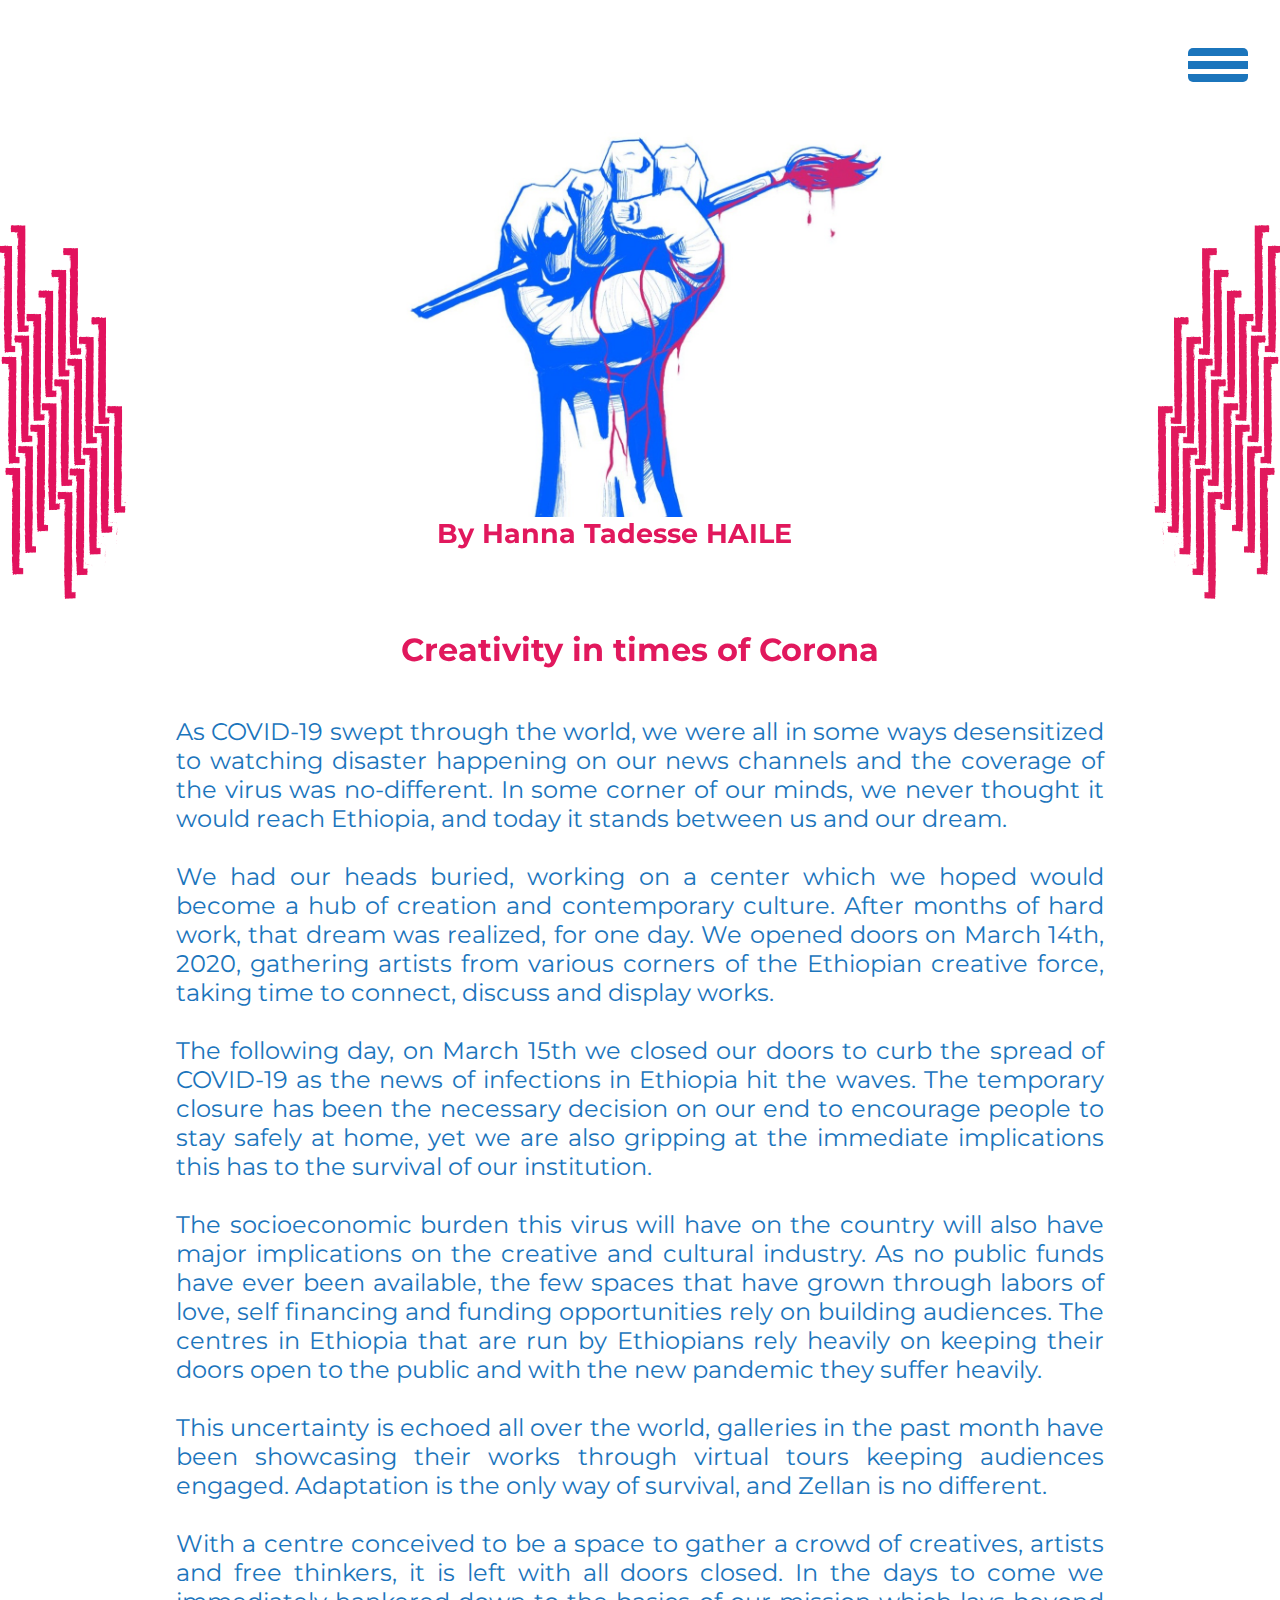
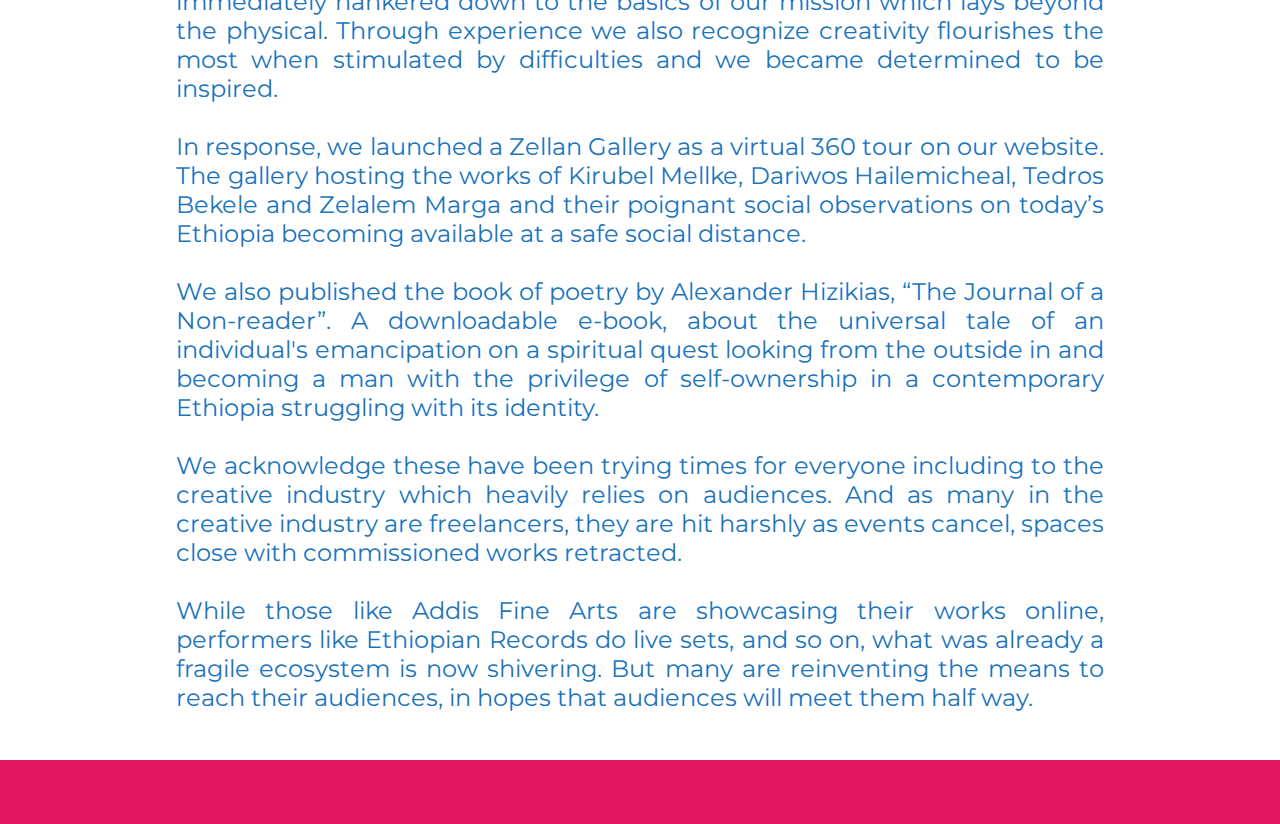
<file: articles/timesOfCorona.html>
<!DOCTYPE html>
<html lang="en">
  <head>
    <meta charset="UTF-8" />
    <meta http-equiv="X-UA-Compatible" content="IE=edge" />
    <meta name="viewport" content="width=device-width, initial-scale=1.0" />

    <link
      rel="icon"
      type="image/png"
      sizes="16x16"
      href="../images/MainLogo.png"
    />
    <link rel="preconnect" href="https://fonts.gstatic.com" />
    <link
      href="https://fonts.googleapis.com/css2?family=Montserrat:wght@300;400;700&display=swap"
      rel="stylesheet"
    />

    <link rel="stylesheet" href="../scss/style.css" />

    <title>CREATIVITY IN TIMES OF CORONA</title>
  </head>

  <body>
    <section class="menu">
      <div class="hamburger">
        <div class="hamburger__line"></div>
        <div class="hamburger__line hamburgerSecondLine"></div>
        <div class="hamburger__line"></div>
      </div>
      <nav class="nav">
        <ul class="nav-links">
          <li><a href="../index.html" class="nav-select"><span>Home</span><span>Home</span></a></li>
          <li><a href="../thespace.html" class="nav-select"><span>The space</span><span>The space</span></a></li>
          <li><a href="../blog.html" class="nav-select"><span>Blog</span><span>Blog</span></a></li>
          <li><a href="https://www.amazon.com/s?i=digital-text&rh=p_27%3AZellan+Creative+and+Cultural+Centre&s=relevancerank&text=Zellan+Creative+and+Cultural+Centre&ref=dp_byline_sr_ebooks_2" target="_blank" class="nav-select"><span>Ebooks</span><span>Ebooks</span></a></li>
          <li><a href="https://www.instagram.com/zellancreatives/channel/" class="nav-select"><span>Podcasts/Videos</span><span>Podcast/Videos</span></a></li>
        </ul>
        <img src="../images/Canopy Chick.png" alt="" class="imgCanopy" />
      </nav>
    </section>
    <section class="article__patterns">
    <div class="article__pattern__left">
      <img
        class="pattern__left"
        src="../images/leftpattern copy.png"
        alt="Zellan Patterns Left"
      />
    </div>
    <div class="article__pattern__right">
      <img
        class="pattern__right"
        src="../images/rightpattern.png"
        alt="Zellan Patterns Right"
      />
    </div>
  </section>
    <section class="logoBlog blogSnapCenter">
      <img src="../images/fist.jpg" alt="" class="logo__image" />
    </section>
    <section class="blog_container_article_text">
      <div class="blog_logo_text ">
        <h4>By Hanna Tadesse HAILE</h4">
      </div>
    </section>
    <section class="container_article">
      <div class="article_text">
      <h2>Creativity in times of Corona</h2>
      </div>  
      <p>
As COVID-19 swept through the world, we were all in some ways desensitized to watching disaster happening on our news channels and the coverage of the virus was no-different. In some corner of our minds, we never thought it would reach Ethiopia, and today it stands between us and our dream.
</br></br>
We had our heads buried, working on a center which we hoped would become a hub of creation and contemporary culture. After months of hard work, that dream was realized, for one day. We opened doors on March 14th, 2020, gathering artists from various corners of the Ethiopian creative force, taking time to connect, discuss and display works. 
</br></br>
The following day, on March 15th we closed our doors to curb the spread of COVID-19 as the news of infections in Ethiopia hit the waves. The temporary closure has been the necessary decision on our end to encourage people to stay safely at home, yet we are also gripping at the immediate implications this has to the survival of our institution.
</br></br>
The socioeconomic burden this virus will have on the country will also have major implications on the creative and cultural industry. As no public funds have ever been available, the few spaces that have grown through labors of love, self financing and funding opportunities rely on building audiences. The centres in Ethiopia that are run by Ethiopians rely heavily on keeping their doors open to the public and with the new pandemic they suffer heavily.
</br></br>
This uncertainty is echoed all over the world, galleries in the past month have been showcasing their works through virtual tours keeping audiences engaged. Adaptation is the only way of survival, and Zellan is no different. 
</br></br>
With a centre conceived to be a space to gather a crowd of creatives, artists and free thinkers, it is left with all doors closed. In the days to come we immediately hankered down to the basics of our mission which lays beyond the physical. Through experience we also recognize creativity flourishes the most when stimulated by difficulties and we became determined to be inspired. 
</br></br>
In response, we launched a Zellan Gallery as a virtual 360 tour on our website. The gallery hosting the works of Kirubel Mellke, Dariwos Hailemicheal, Tedros Bekele and Zelalem Marga and their poignant social observations on today’s Ethiopia becoming available at a safe social distance. 
</br></br>
We also published the book of poetry by Alexander Hizikias, “The Journal of a Non-reader”. A downloadable e-book, about the universal tale of an individual's emancipation on a spiritual quest looking from the outside in and becoming a man with the privilege of self-ownership in a contemporary Ethiopia struggling with its identity.
</br></br>
We acknowledge these have been trying times for everyone including to the creative industry which heavily relies on audiences. And as many in the creative industry are freelancers, they are hit harshly as events cancel, spaces close with commissioned works retracted. 
</br></br>
While those like Addis Fine Arts are showcasing their works online, performers like Ethiopian Records do live sets, and so on, what was already a fragile ecosystem is now shivering. But many are reinventing the means to reach their audiences, in hopes that audiences will meet them half way.
      </p>
    </section>

    <section>
        <div  class="oasisTxt">
        </div>
      </div>
    </section>
    
    <script src="../js/hamburger.js"></script>
  </body>
</html>
</file>
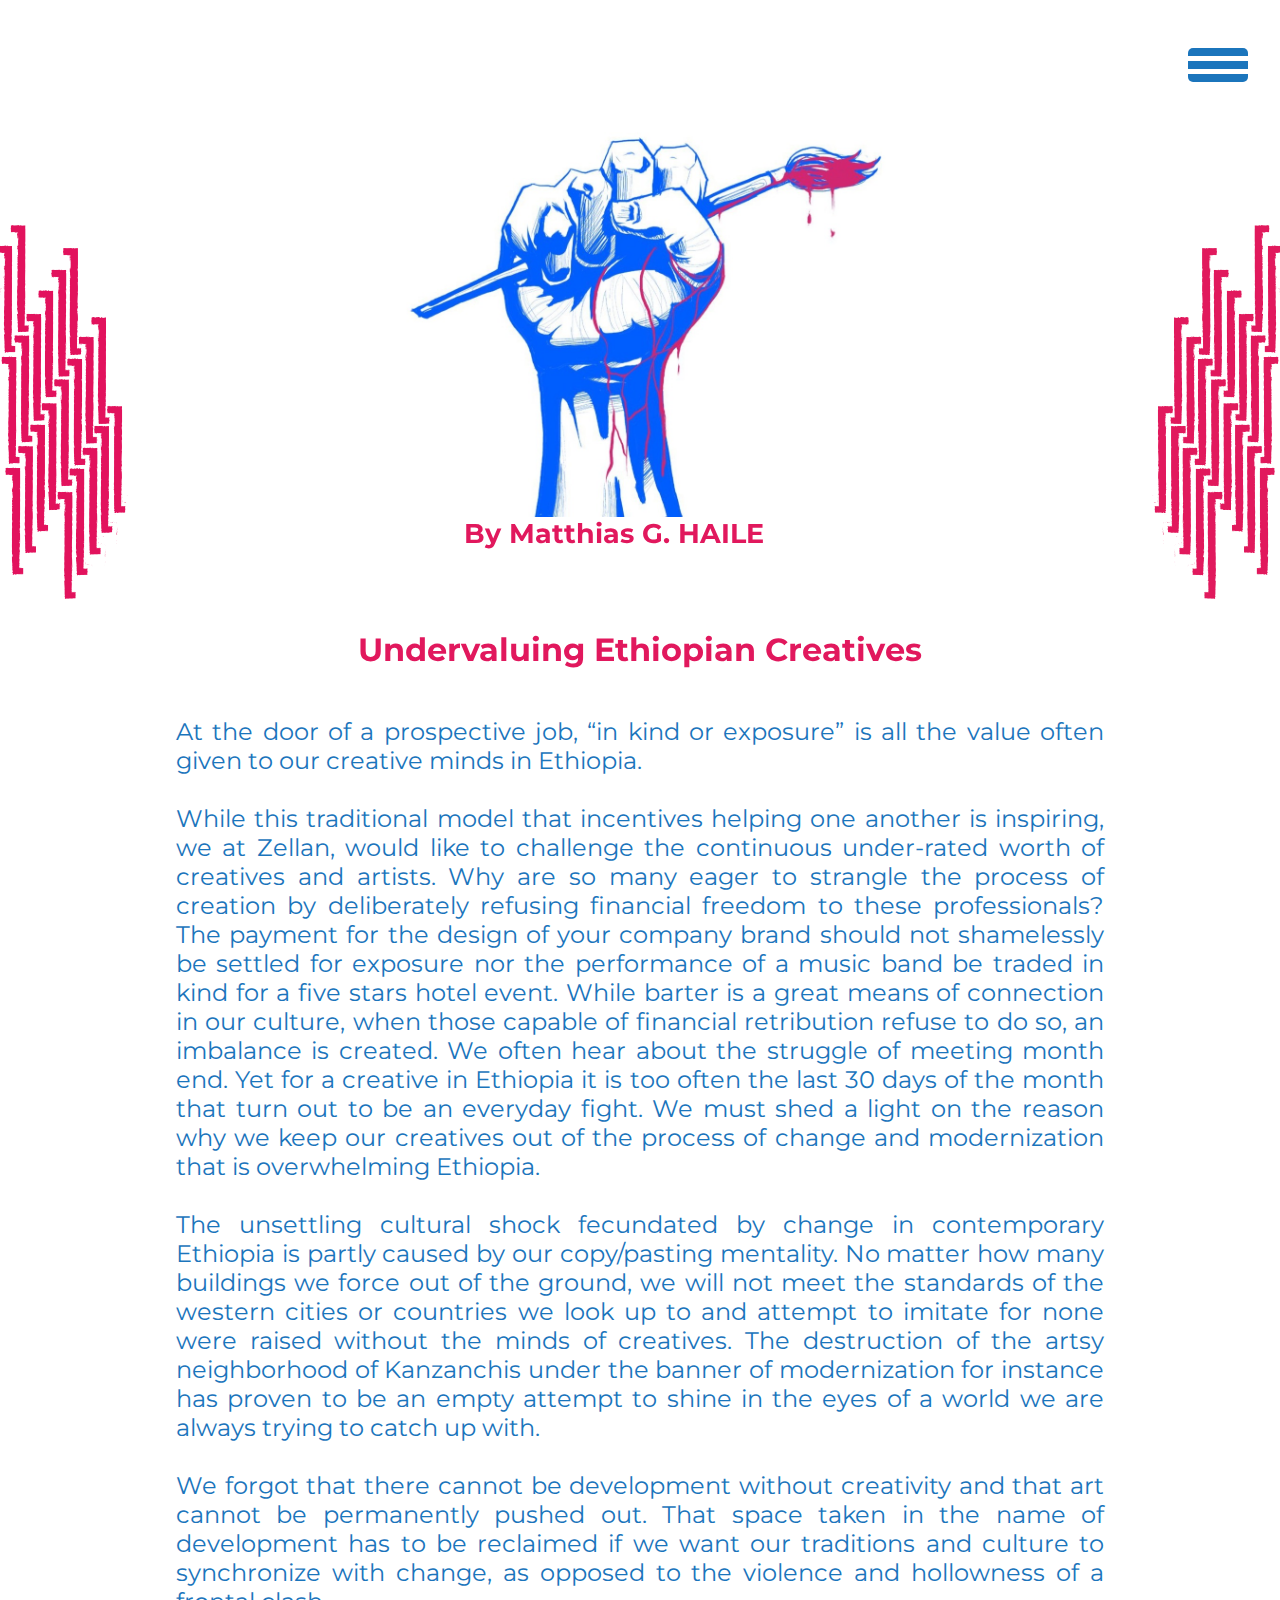
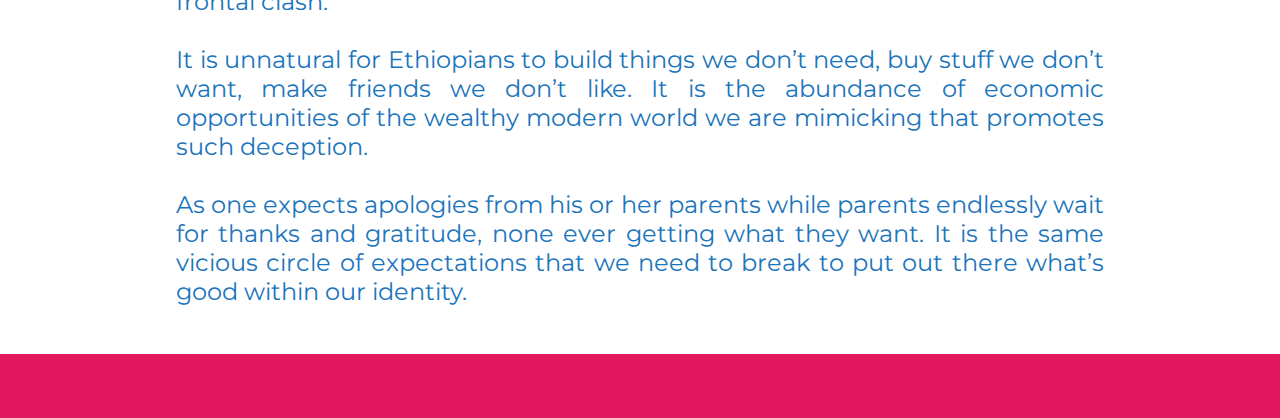
<file: articles/undervaluingCreatives.html>
<!DOCTYPE html>
<html lang="en">
  <head>
    <meta charset="UTF-8" />
    <meta http-equiv="X-UA-Compatible" content="IE=edge" />
    <meta name="viewport" content="width=device-width, initial-scale=1.0" />

    <link
      rel="icon"
      type="image/png"
      sizes="16x16"
      href="../images/MainLogo.png"
    />
    <link rel="preconnect" href="https://fonts.gstatic.com" />
    <link
      href="https://fonts.googleapis.com/css2?family=Montserrat:wght@300;400;700&display=swap"
      rel="stylesheet"
    />

    <link rel="stylesheet" href="../scss/style.css" />

    <title>Undervaluing Ethiopian Creatives</title>
  </head>

  <body>
    <section class="menu">
      <div class="hamburger">
        <div class="hamburger__line"></div>
        <div class="hamburger__line hamburgerSecondLine"></div>
        <div class="hamburger__line"></div>
      </div>
      <nav class="nav">
        <ul class="nav-links">
          <li><a href="../index.html" class="nav-select"><span>Home</span><span>Home</span></a></li>
          <li><a href="../thespace.html" class="nav-select"><span>The space</span><span>The space</span></a></li>
          <li><a href="../blog.html" class="nav-select"><span>Blog</span><span>Blog</span></a></li>
          <li><a href="https://www.amazon.com/s?i=digital-text&rh=p_27%3AZellan+Creative+and+Cultural+Centre&s=relevancerank&text=Zellan+Creative+and+Cultural+Centre&ref=dp_byline_sr_ebooks_2" target="_blank" class="nav-select"><span>Ebooks</span><span>Ebooks</span></a></li>
          <li><a href="https://www.instagram.com/zellancreatives/channel/" class="nav-select"><span>Podcasts/Videos</span><span>Podcast/Videos</span></a></li>
        </ul>
        <img src="../images/Canopy Chick.png" alt="" class="imgCanopy" />
      </nav>
    </section>
    <section class="article__patterns">
    <div class="article__pattern__left">
      <img
        class="pattern__left"
        src="../images/leftpattern copy.png"
        alt="Zellan Patterns Left"
      />
    </div>
    <div class="article__pattern__right">
      <img
        class="pattern__right"
        src="../images/rightpattern.png"
        alt="Zellan Patterns Right"
      />
    </div>
  </section>
    <section class="logoBlog blogSnapCenter">
      <img src="../images/fist.jpg" alt="" class="logo__image" />
    </section>
    <section class="blog_container_article_text">
      <div class="blog_logo_text ">
        <h4>By Matthias G. HAILE</h4">
      </div>
    </section>
    <section class="container_article">
      <div class="article_text">
      <h2>Undervaluing Ethiopian Creatives</h2>
      </div>  
      <p>
At the door of a prospective job, “in kind or exposure” is all the value often given to our creative minds in Ethiopia.
</br></br>
While this traditional model that incentives helping one another is inspiring, we at Zellan, would like to challenge the continuous under-rated worth of creatives and artists. Why are so many eager to strangle the process of creation by deliberately refusing financial freedom to these professionals? The payment for the design of your company brand should not shamelessly be settled for exposure nor the performance of a music band be traded in kind for a five stars hotel event. While barter is a great means of connection in our culture, when those capable of financial retribution refuse to do so, an imbalance is created. We often hear about the struggle of meeting month end. Yet for a creative in Ethiopia it is too often the last 30 days of the month that turn out to be an everyday fight. We must shed a light on the reason why we keep our creatives out of the process of change and modernization that is overwhelming Ethiopia.
</br></br>
The unsettling cultural shock fecundated by change in contemporary Ethiopia is partly caused by our copy/pasting mentality. No matter how many buildings we force out of the ground, we will not meet the standards of the western cities or countries we look up to and attempt to imitate for none were raised without the minds of creatives. The destruction of the artsy neighborhood of Kanzanchis under the banner of modernization for instance has proven to be an empty attempt to shine in the eyes of a world we are always trying to catch up with.
</br></br>
We forgot that there cannot be development without creativity and that art cannot be permanently pushed out. That space taken in the name of development has to be reclaimed if we want our traditions and culture to synchronize with change, as opposed to the violence and hollowness of a frontal clash. 
</br></br>
It is unnatural for Ethiopians to build things we don’t need, buy stuff we don’t want, make friends we don’t like. It is the abundance of economic opportunities of the wealthy modern world we are mimicking that promotes such deception.
</br></br>
As one expects apologies from his or her parents while parents endlessly wait for thanks and gratitude, none ever getting what they want. It is the same vicious circle of expectations that we need to break to put out there what’s good within our identity.
      </p>
    </section>

    <section>
        <div  class="oasisTxt">
        </div>
      </div>
    </section>
    
    <script src="../js/hamburger.js"></script>
  </body>
</html>
</file>
<file: scss/style.css>
* {
  padding: 0;
  margin: 0;
  -webkit-box-sizing: border-box;
          box-sizing: border-box;
  overflow-x: hidden;
}

*.open {
  overflow: hidden;
}

body {
  font-family: "Montserrat", sans-serif;
}

.btn {
  color: red;
  background-color: blue;
}

a {
  text-decoration: none;
}

.menu {
  position: fixed;
  z-index: 10;
}

.hamburger {
  position: fixed;
  cursor: pointer;
  right: 2rem;
  top: 3rem;
  border-radius: 5px;
  z-index: 5;
}

.hamburger__line {
  width: 60px;
  height: 8px;
  background: #1b75bc;
}

@media (max-width: 47.9em) {
  .hamburger__line {
    width: 30px;
    height: 4px;
  }
}

.hamburger__line:not(:last-child) {
  margin-bottom: 5px;
}

@media (max-width: 47.9em) {
  .hamburger__line:not(:last-child) {
    margin-bottom: 3px;
  }
}

.hamburgerSecondLine {
  -webkit-transition: all 0.3s;
  transition: all 0.3s;
}

.hamburgerRotate {
  -webkit-transform: rotate(-25deg);
          transform: rotate(-25deg);
}

nav {
  position: fixed;
  width: 0;
  height: 0;
  right: 0;
  top: 0;
}

.display {
  width: 100vw;
  height: 100vh;
}

.imgCanopy {
  opacity: 0;
  position: fixed;
  -webkit-transition: all 0.5s ease-in-out;
  transition: all 0.5s ease-in-out;
  -webkit-transform: translate(-100%);
          transform: translate(-100%);
}

@media (min-width: 64em) {
  .imgCanopy.open {
    max-width: 100%;
    max-height: 100%;
    opacity: 1;
    display: inline-block;
    height: 100%;
    bottom: 0;
    -webkit-transform: translate(10%);
            transform: translate(10%);
  }
}

.nav-links {
  display: -webkit-box;
  display: -ms-flexbox;
  display: flex;
  -webkit-box-pack: space-evenly;
      -ms-flex-pack: space-evenly;
          justify-content: space-evenly;
  -webkit-box-align: center;
      -ms-flex-align: center;
          align-items: center;
  -webkit-box-orient: vertical;
  -webkit-box-direction: normal;
      -ms-flex-direction: column;
          flex-direction: column;
  height: 100vh;
  width: 100%;
  font-size: 3.25rem;
  list-style: none;
  color: white;
  background: #e1185d;
  /* CREATING MASK HERE */
  -webkit-clip-path: circle(50px at 90% -20%);
          clip-path: circle(50px at 90% -20%);
  -webkit-transition: all 0.8s ease-in-out;
  transition: all 0.8s ease-in-out;
  pointer-events: none;
}

.nav-links.open {
  -webkit-clip-path: circle(2000px at 90% -20%);
          clip-path: circle(2000px at 90% -20%);
  pointer-events: all;
}

@media (min-width: 64em) {
  .nav-links {
    padding: 5% 6% 5% 0;
    -webkit-box-align: end;
        -ms-flex-align: end;
            align-items: flex-end;
  }
}

@media (max-width: 47.9em) {
  .nav-links {
    font-size: 2rem;
  }
}

/* OPTIONS APPEAR ONE BY ONE */
.nav-links li {
  opacity: 0;
  position: relative;
  overflow: hidden;
  cursor: pointer;
}

.nav-links li span {
  padding: 0.625rem;
  display: inline-block;
  -webkit-transition: -webkit-transform 0.3s ease-out;
  transition: -webkit-transform 0.3s ease-out;
  transition: transform 0.3s ease-out;
  transition: transform 0.3s ease-out, -webkit-transform 0.3s ease-out;
}

.nav-links li span:nth-child(2) {
  position: absolute;
  width: 100%;
  text-align: center;
  left: 100%;
}

.nav-links li:hover span {
  -webkit-transform: translateX(-100%);
          transform: translateX(-100%);
}

.nav-links li:nth-child(1) {
  -webkit-transition: all 0.5s ease 0.1s;
  transition: all 0.5s ease 0.1s;
}

.nav-links li:nth-child(2) {
  -webkit-transition: all 0.5s ease 0.2s;
  transition: all 0.5s ease 0.2s;
}

.nav-links li:nth-child(3) {
  -webkit-transition: all 0.5s ease 0.3s;
  transition: all 0.5s ease 0.3s;
}

.nav-links li:nth-child(4) {
  -webkit-transition: all 0.5s ease 0.4s;
  transition: all 0.5s ease 0.4s;
}

.nav-links li:nth-child(5) {
  -webkit-transition: all 0.5s ease 0.5s;
  transition: all 0.5s ease 0.5s;
}

li.fade {
  opacity: 1;
}

.nav-select {
  position: relative;
  color: white;
}

.footer {
  display: -webkit-box;
  display: -ms-flexbox;
  display: flex;
  -webkit-box-pack: justify;
      -ms-flex-pack: justify;
          justify-content: space-between;
  -webkit-box-align: center;
      -ms-flex-align: center;
          align-items: center;
  background-color: #e1185d;
  color: white;
  width: 100vw;
  height: 10%;
  padding: 1rem 3rem;
  text-align: end;
}

@media (max-width: 63.9em) {
  .footer {
    text-align: center;
  }
}

@media (max-width: 47.9em) {
  .footer {
    padding: 0.6rem;
    font-size: 0.6rem;
    text-align: center;
  }
}

.logo {
  display: -webkit-box;
  display: -ms-flexbox;
  display: flex;
  -webkit-box-pack: center;
      -ms-flex-pack: center;
          justify-content: center;
  margin-top: 35%;
}

@media (min-width: 48em) {
  .logo {
    margin-top: 8%;
  }
  .logo img {
    width: 40%;
    height: auto;
  }
}

@media (max-width: 47.9em) {
  .logo {
    display: inline-block;
    text-align: center;
  }
  .logo img {
    width: 50%;
    height: auto;
  }
}

.container_zellan_text {
  display: -webkit-box;
  display: -ms-flexbox;
  display: flex;
  -webkit-box-pack: center;
      -ms-flex-pack: center;
          justify-content: center;
  margin-bottom: 30vh;
}

.zellan_logo_text {
  display: -ms-grid;
  display: grid;
  -ms-grid-columns: 1fr 1fr;
      grid-template-columns: 1fr 1fr;
      grid-template-areas: "a b" "c c";
}

.zellan_logo_text h1 {
  -ms-grid-column-align: right;
      justify-self: right;
  color: #e1185d;
  font-size: 2rem;
}

@media (min-width: 64em) {
  .zellan_logo_text h1 {
    font-size: 3.7rem;
  }
}

.zellan_logo_text h3 {
  -ms-flex-item-align: center;
      -ms-grid-row-align: center;
      align-self: center;
  color: #e1185d;
  font-weight: normal;
  font-size: 0.8rem;
  padding-left: 4%;
}

@media (min-width: 64em) {
  .zellan_logo_text h3 {
    font-size: 1.4rem;
  }
}

.zellan_logo_text h4 {
  -ms-grid-row: 2;
  -ms-grid-column: 1;
  -ms-grid-column-span: 2;
  grid-area: c;
  color: #1b75bc;
      justify-self: center;
  font-size: 0.8rem;
}

@media (min-width: 64em) {
  .zellan_logo_text h4 {
    font-size: 1.4rem;
  }
}

.meaning {
  display: inline-block;
}

@media (min-width: 64em) {
  .meaning {
    display: -ms-grid;
    display: grid;
        grid-template-areas: "a b d" "a c d";
    -ms-grid-columns: 1fr 4fr 1fr;
        grid-template-columns: 1fr 4fr 1fr;
  }
}

.meaning__left {
  display: none;
}

@media (min-width: 64em) {
  .meaning__left {
    -ms-grid-row: 1;
    -ms-grid-column: 1;
    grid-area: a;
    display: -webkit-box;
    display: -ms-flexbox;
    display: flex;
    -webkit-box-pack: start;
        -ms-flex-pack: start;
            justify-content: flex-start;
  }
}

@media (min-width: 64em) {
  .meaning__left .left {
    max-width: 80%;
    height: auto;
    position: relative;
    left: -100%;
    -webkit-transition: all 0.5s;
    transition: all 0.5s;
  }
}

@media (min-width: 64em) {
  .meaning__left .leftTranslate {
    left: 0%;
  }
}

.meaning__right {
  display: none;
}

@media (min-width: 64em) {
  .meaning__right {
    grid-area: d;
    display: -webkit-box;
    display: -ms-flexbox;
    display: flex;
    -webkit-box-pack: end;
        -ms-flex-pack: end;
            justify-content: flex-end;
  }
}

@media (min-width: 64em) {
  .meaning__right .right {
    max-width: 80%;
    height: auto;
    position: relative;
    right: -100%;
    -webkit-transition: all 0.5s;
    transition: all 0.5s;
  }
}

@media (min-width: 64em) {
  .meaning__right .rightTranslate {
    right: 0%;
  }
}

.meaning__title {
  display: -webkit-box;
  display: -ms-flexbox;
  display: flex;
  position: relative;
  -webkit-box-pack: center;
      -ms-flex-pack: center;
          justify-content: center;
  color: #e1185d;
}

@media (max-width: 47.9em) {
  .meaning__title {
    display: block;
    width: -webkit-fit-content;
    width: -moz-fit-content;
    width: fit-content;
    left: 50%;
    -webkit-transform: translateX(-50%);
            transform: translateX(-50%);
  }
}

@media (min-width: 87.5em) {
  .meaning__title {
    -ms-grid-row: 1;
    -ms-grid-column: 2;
    grid-area: b;
    padding-left: 10%;
  }
}

.meaning h1 {
  font-size: 3rem;
}

@media (max-width: 47.9em) {
  .meaning h1 {
    -ms-flex-item-align: center;
        -ms-grid-row-align: center;
        align-self: center;
  }
}

@media (max-width: 63.9em) {
  .meaning h1 {
    font-size: 4rem;
  }
}

@media (min-width: 87.5em) {
  .meaning h1 {
    font-size: 8rem;
  }
}

@media (max-width: 47.9em) {
  .meaning h3 {
    font-size: 1.4rem;
    -ms-flex-item-align: center;
        -ms-grid-row-align: center;
        align-self: center;
    padding-top: 0.1rem;
  }
}

@media (min-width: 48em) {
  .meaning h3 {
    font-size: 1.6rem;
    -ms-flex-item-align: start;
        align-self: flex-start;
    padding-top: 0.35rem;
  }
}

@media (min-width: 64em) {
  .meaning h3 {
    font-size: 1.2rem;
    -ms-flex-item-align: start;
        align-self: flex-start;
    padding-top: 0.2rem;
  }
}

@media (min-width: 87.5em) {
  .meaning h3 {
    font-size: 3rem;
    left: 5%;
    padding-top: 1.25rem;
  }
}

.meaning p {
  font-size: 1rem;
  text-align: center;
  padding: 3rem;
  color: #1b75bc;
}

@media (min-width: 64em) {
  .meaning p {
    -ms-grid-row: 2;
    -ms-grid-column: 1;
    -ms-grid-column-span: 2;
    grid-area: c;
    font-size: 2rem;
  }
}

.trigger1 {
  position: relative;
  bottom: 100vh;
}

.camelLadyContainer {
  position: relative;
  -webkit-box-orient: vertical;
  -webkit-box-direction: normal;
      -ms-flex-direction: column;
          flex-direction: column;
  height: 80vh;
  z-index: -5;
}

@media (max-width: 47.9em) {
  .camelLadyContainer {
    height: 20vh;
  }
}

@media (max-width: 63.9em) {
  .camelLadyContainer {
    height: 35vh;
  }
}

.camelLadyImage {
  width: 160%;
  position: absolute;
  -o-object-fit: cover;
     object-fit: cover;
  /* the image is squished because of the height set at 100% and this solves it */
  z-index: -3;
  right: 50%;
  -webkit-transform: translateX(60%);
          transform: translateX(60%);
}

@media (max-width: 47.9em) {
  .camelLadyImage {
    width: 200%;
    padding-top: 20%;
    right: 50%;
    -webkit-transform: translateX(50%);
            transform: translateX(50%);
  }
}

@media (max-width: 63.9em) {
  .camelLadyImage {
    width: 160%;
  }
}

.camelLadyTxt {
  padding: 2rem 0rem 2rem 0rem;
  display: -webkit-box;
  display: -ms-flexbox;
  display: flex;
  -webkit-box-orient: vertical;
  -webkit-box-direction: normal;
      -ms-flex-direction: column;
          flex-direction: column;
  -webkit-box-align: center;
      -ms-flex-align: center;
          align-items: center;
  height: auto;
  color: white;
  font-weight: bold;
  background-color: #e1185d;
}

.camelLadyTxt h1 {
  display: -webkit-box;
  display: -ms-flexbox;
  display: flex;
  -webkit-box-orient: vertical;
  -webkit-box-direction: normal;
      -ms-flex-direction: column;
          flex-direction: column;
  -webkit-box-align: center;
      -ms-flex-align: center;
          align-items: center;
  max-width: -webkit-fit-content;
  max-width: -moz-fit-content;
  max-width: fit-content;
}

.camelLadyTxt h1 span:first-child {
  font-size: 2rem;
  -ms-flex-item-align: start;
      align-self: flex-start;
}

.camelLadyTxt h1 span:last-child {
  font-size: 5rem;
  line-height: 80%;
  overflow: hidden;
}

@media (max-width: 47.9em) {
  .camelLadyTxt h1 span:first-child {
    font-size: 1rem;
  }
  .camelLadyTxt h1 span:last-child {
    font-size: 2.5rem;
  }
}

.camelLadyTxt p {
  font-size: 1.3rem;
  text-align: center;
  padding: 3rem 10rem 2rem 10rem;
}

@media (max-width: 47.9em) {
  .camelLadyTxt p {
    padding: 3rem 2rem 2rem 2rem;
  }
}

.trigger2 {
  position: relative;
  bottom: 100vh;
}

.oasisContainer {
  position: relative;
  -webkit-box-orient: vertical;
  -webkit-box-direction: normal;
      -ms-flex-direction: column;
          flex-direction: column;
  height: 100vh;
  z-index: -5;
}

@media (max-width: 47.9em) {
  .oasisContainer {
    height: 20vh;
  }
}

@media (max-width: 63.9em) {
  .oasisContainer {
    height: 35vh;
  }
}

.oasisImage {
  width: 70%;
  position: absolute;
  -o-object-fit: cover;
     object-fit: cover;
  /* the image is squished because of the height set at 100% and this solves it */
  z-index: -2;
  right: 50%;
  -webkit-transform: translateX(50%);
          transform: translateX(50%);
}

@media (max-width: 63.9em) {
  .oasisImage {
    width: 100%;
  }
}

.oasisTxt {
  padding: 2rem 0rem 2rem 0rem;
  display: -webkit-box;
  display: -ms-flexbox;
  display: flex;
  -webkit-box-orient: vertical;
  -webkit-box-direction: normal;
      -ms-flex-direction: column;
          flex-direction: column;
  -webkit-box-align: center;
      -ms-flex-align: center;
          align-items: center;
  height: auto;
  color: white;
  font-weight: bold;
  background-color: #e1185d;
}

.oasisTxt h1 {
  display: -webkit-box;
  display: -ms-flexbox;
  display: flex;
  -webkit-box-orient: vertical;
  -webkit-box-direction: normal;
      -ms-flex-direction: column;
          flex-direction: column;
  -webkit-box-align: center;
      -ms-flex-align: center;
          align-items: center;
  max-width: -webkit-fit-content;
  max-width: -moz-fit-content;
  max-width: fit-content;
}

.oasisTxt h1 span:first-child {
  font-size: 2rem;
  -ms-flex-item-align: start;
      align-self: flex-start;
}

.oasisTxt h1 span:last-child {
  font-size: 5rem;
  line-height: 80%;
  overflow: hidden;
}

@media (max-width: 47.9em) {
  .oasisTxt h1 span:first-child {
    font-size: 1rem;
  }
  .oasisTxt h1 span:last-child {
    font-size: 2.5rem;
  }
}

.oasisTxt p {
  font-size: 1.3rem;
  text-align: center;
  padding: 3rem 10rem 2rem 10rem;
}

@media (max-width: 47.9em) {
  .oasisTxt p {
    padding: 3rem 2rem 2rem 2rem;
  }
}

.expect {
  display: -webkit-box;
  display: -ms-flexbox;
  display: flex;
  -webkit-box-orient: vertical;
  -webkit-box-direction: normal;
      -ms-flex-direction: column;
          flex-direction: column;
}

.expect img {
  width: 10vw;
}

@media (max-width: 63.9em) {
  .expect img {
    position: absolute;
    width: 2rem;
    height: auto;
  }
}

.expect__whatTo {
  color: #e1185d;
}

@media (max-width: 63.9em) {
  .expect__whatTo {
    margin: 1.5rem;
    font-size: 1.5rem;
  }
  .expect__whatTo span {
    font-size: 4rem;
  }
}

@media (min-width: 64em) {
  .expect__whatTo {
    -ms-grid-row: 1;
    -ms-grid-column: 1;
    grid-area: a;
    font-size: 2rem;
    -ms-flex-item-align: center;
        align-self: center;
  }
  .expect__whatTo span {
    font-size: 6rem;
  }
}

@media (min-width: 87.5em) {
  .expect__whatTo {
    font-size: 3rem;
  }
  .expect__whatTo span {
    font-size: 8rem;
  }
}

.expect__txt {
  color: #1b18bc;
  padding: 0 1rem 0 1rem;
  -ms-grid-column-align: center;
      justify-self: center;
  text-align: center;
  overflow: visible;
}

@media (max-width: 63.9em) {
  .expect__txt {
    display: -webkit-box;
    display: -ms-flexbox;
    display: flex;
    -webkit-box-orient: horizontal;
    -webkit-box-direction: normal;
        -ms-flex-direction: row;
            flex-direction: row;
    margin: 1rem;
    padding: 0;
  }
}

.expect p {
  text-align: start;
}

@media (max-width: 63.9em) {
  .expect p {
    padding-left: 3rem;
  }
}

@media (min-width: 64em) {
  .expect p {
    -webkit-transform: translateX(10%);
            transform: translateX(10%);
  }
}

@media (min-width: 64em) {
  .expect {
    display: -ms-grid;
    display: grid;
        grid-template-areas: "a a a b c" "d e f g h";
    grid-row-gap: 3rem;
    padding: 10vh 15vw;
  }
}

.expect__ArtPop {
  -webkit-animation: pop 0.5s ease-in-out;
          animation: pop 0.5s ease-in-out;
  -webkit-animation-delay: 0.1s;
          animation-delay: 0.1s;
}

@-webkit-keyframes pop {
  50% {
    -webkit-transform: scale(1.35);
            transform: scale(1.35);
  }
  65% {
    -webkit-transform: scale(1);
            transform: scale(1);
  }
  80% {
    -webkit-transform: scale(1.2);
            transform: scale(1.2);
  }
  100% {
    scale: 1;
  }
}

@keyframes pop {
  50% {
    -webkit-transform: scale(1.35);
            transform: scale(1.35);
  }
  65% {
    -webkit-transform: scale(1);
            transform: scale(1);
  }
  80% {
    -webkit-transform: scale(1.2);
            transform: scale(1.2);
  }
  100% {
    scale: 1;
  }
}

.expect__ContentPop {
  -webkit-animation: pop 0.5s ease-in-out;
          animation: pop 0.5s ease-in-out;
  -webkit-animation-delay: 0.6s;
          animation-delay: 0.6s;
}

@keyframes pop {
  50% {
    -webkit-transform: scale(1.35);
            transform: scale(1.35);
  }
  65% {
    -webkit-transform: scale(1);
            transform: scale(1);
  }
  80% {
    -webkit-transform: scale(1.2);
            transform: scale(1.2);
  }
}

.expect__EventPop {
  -webkit-animation: pop 0.5s ease-in-out;
          animation: pop 0.5s ease-in-out;
  -webkit-animation-delay: 0.8s;
          animation-delay: 0.8s;
}

@keyframes pop {
  50% {
    -webkit-transform: scale(1.35);
            transform: scale(1.35);
  }
  65% {
    -webkit-transform: scale(1);
            transform: scale(1);
  }
  80% {
    -webkit-transform: scale(1.2);
            transform: scale(1.2);
  }
}

.expect__WorkshopPop {
  -webkit-animation: pop 0.5s ease-in-out;
          animation: pop 0.5s ease-in-out;
  -webkit-animation-delay: 0.3s;
          animation-delay: 0.3s;
}

@keyframes pop {
  50% {
    -webkit-transform: scale(1.35);
            transform: scale(1.35);
  }
  65% {
    -webkit-transform: scale(1);
            transform: scale(1);
  }
  80% {
    -webkit-transform: scale(1.2);
            transform: scale(1.2);
  }
  100% {
    scale: 1;
  }
}

.expect__ArtisanPop {
  -webkit-animation: pop 0.5s ease-in-out;
          animation: pop 0.5s ease-in-out;
  -webkit-animation-delay: 0.2s;
          animation-delay: 0.2s;
}

@keyframes pop {
  50% {
    -webkit-transform: scale(1.35);
            transform: scale(1.35);
  }
  65% {
    -webkit-transform: scale(1);
            transform: scale(1);
  }
  80% {
    -webkit-transform: scale(1.2);
            transform: scale(1.2);
  }
  100% {
    scale: 1;
  }
}

.expect__FilmPop {
  -webkit-animation: pop 0.5s ease-in-out;
          animation: pop 0.5s ease-in-out;
  -webkit-animation-delay: 0.5s;
          animation-delay: 0.5s;
}

@keyframes pop {
  50% {
    -webkit-transform: scale(1.35);
            transform: scale(1.35);
  }
  65% {
    -webkit-transform: scale(1);
            transform: scale(1);
  }
  80% {
    -webkit-transform: scale(1.2);
            transform: scale(1.2);
  }
  100% {
    scale: 1;
  }
}

.expect__HubPop {
  -webkit-animation: pop 0.5s ease-in-out;
          animation: pop 0.5s ease-in-out;
  -webkit-animation-delay: 0.7s;
          animation-delay: 0.7s;
}

@keyframes pop {
  50% {
    -webkit-transform: scale(1.35);
            transform: scale(1.35);
  }
  65% {
    -webkit-transform: scale(1);
            transform: scale(1);
  }
  80% {
    -webkit-transform: scale(1.2);
            transform: scale(1.2);
  }
  100% {
    scale: 1;
  }
}

.logoBlog {
  display: -webkit-box;
  display: -ms-flexbox;
  display: flex;
  -webkit-box-pack: center;
      -ms-flex-pack: center;
          justify-content: center;
  margin-top: 35%;
}

@media (min-width: 48em) {
  .logoBlog {
    margin-top: 8%;
  }
  .logoBlog img {
    width: 40%;
    height: auto;
  }
}

@media (max-width: 47.9em) {
  .logoBlog {
    display: inline-block;
    text-align: center;
  }
  .logoBlog img {
    width: 50%;
    height: auto;
  }
}

.container_article_text {
  display: -webkit-box;
  display: -ms-flexbox;
  display: flex;
  -webkit-box-pack: center;
      -ms-flex-pack: center;
          justify-content: center;
  margin-bottom: 30vh;
}

@media (max-width: 57.4em) {
  .container_article_text {
    margin-bottom: 10vh;
  }
}

.article_logo_text {
  display: -ms-grid;
  display: grid;
  -ms-grid-columns: 1fr 1fr;
      grid-template-columns: 1fr 1fr;
      grid-template-areas: "a b" "c c";
}

.article_logo_text h1 {
  -ms-grid-column-align: right;
      justify-self: right;
  color: #e1185d;
  font-size: 2rem;
}

@media (min-width: 48em) {
  .article_logo_text h1 {
    font-size: 3.7rem;
  }
}

.article_logo_text h3 {
  -ms-flex-item-align: center;
      -ms-grid-row-align: center;
      align-self: center;
  color: #e1185d;
  font-weight: normal;
  font-size: 0.8rem;
  padding-left: 4%;
}

@media (min-width: 48em) {
  .article_logo_text h3 {
    font-size: 1.4rem;
  }
}

.article_logo_text h4 {
  -ms-grid-row: 2;
  -ms-grid-column: 1;
  -ms-grid-column-span: 2;
  grid-area: c;
  color: #1b75bc;
  -ms-grid-column-align: center;
      justify-self: center;
  font-size: 0.8rem;
}

@media (min-width: 48em) {
  .article_logo_text h4 {
    font-size: 1.4rem;
  }
}

.article {
  display: -webkit-box;
  display: -ms-flexbox;
  display: flex;
  -webkit-box-orient: vertical;
  -webkit-box-direction: normal;
      -ms-flex-direction: column;
          flex-direction: column;
}

.article img {
  width: 10vw;
}

@media (max-width: 47.9em) {
  .article img {
    position: absolute;
    width: 2rem;
    height: auto;
  }
}

.article__whatTo {
  color: #e1185d;
}

@media (max-width: 47.9em) {
  .article__whatTo {
    margin: 1.5rem;
    font-size: 1.5rem;
  }
  .article__whatTo span {
    font-size: 4rem;
  }
}

@media (max-width: 63.9em) {
  .article__whatTo {
    font-size: 0.875rem;
  }
  .article__whatTo span {
    font-size: 2rem;
  }
}

@media (min-width: 48em) {
  .article__whatTo {
    -ms-grid-row: 1;
    -ms-grid-column: 1;
    grid-area: a;
    -ms-flex-item-align: center;
        -ms-grid-row-align: center;
        align-self: center;
    font-size: 2rem;
  }
  .article__whatTo span {
    font-size: 4rem;
  }
}

@media (min-width: 87.5em) {
  .article__whatTo {
    font-size: 3rem;
  }
  .article__whatTo span {
    font-size: 8rem;
  }
}

.article__txt {
  color: #1b18bc;
  padding: 0 1rem 0 1rem;
  -ms-grid-column-align: center;
      justify-self: center;
  text-align: center;
  overflow: visible;
}

@media (max-width: 47.9em) {
  .article__txt {
    display: -webkit-box;
    display: -ms-flexbox;
    display: flex;
    -webkit-box-orient: horizontal;
    -webkit-box-direction: normal;
        -ms-flex-direction: row;
            flex-direction: row;
    margin: 1rem;
    padding: 0;
  }
}

.article p {
  text-align: start;
}

@media (max-width: 47.9em) {
  .article p {
    padding-left: 3rem;
  }
}

@media (min-width: 48em) {
  .article p {
    -webkit-transform: translateX(10%);
            transform: translateX(10%);
  }
}

@media (min-width: 48em) {
  .article {
    display: -ms-grid;
    display: grid;
        grid-template-areas: "a a a b c" "d e f g h";
    grid-row-gap: 3rem;
    padding: 10vh 15vw;
  }
}

.article__ArtPop {
  -webkit-animation: pop 0.5s ease-in-out;
          animation: pop 0.5s ease-in-out;
  -webkit-animation-delay: 0.1s;
          animation-delay: 0.1s;
}

@keyframes pop {
  50% {
    -webkit-transform: scale(1.35);
            transform: scale(1.35);
  }
  65% {
    -webkit-transform: scale(1);
            transform: scale(1);
  }
  80% {
    -webkit-transform: scale(1.2);
            transform: scale(1.2);
  }
  100% {
    scale: 1;
  }
}

.article__ContentPop {
  -webkit-animation: pop 0.5s ease-in-out;
          animation: pop 0.5s ease-in-out;
  -webkit-animation-delay: 0.6s;
          animation-delay: 0.6s;
}

@keyframes pop {
  50% {
    -webkit-transform: scale(1.35);
            transform: scale(1.35);
  }
  65% {
    -webkit-transform: scale(1);
            transform: scale(1);
  }
  80% {
    -webkit-transform: scale(1.2);
            transform: scale(1.2);
  }
}

.article__EventPop {
  -webkit-animation: pop 0.5s ease-in-out;
          animation: pop 0.5s ease-in-out;
  -webkit-animation-delay: 0.8s;
          animation-delay: 0.8s;
}

@keyframes pop {
  50% {
    -webkit-transform: scale(1.35);
            transform: scale(1.35);
  }
  65% {
    -webkit-transform: scale(1);
            transform: scale(1);
  }
  80% {
    -webkit-transform: scale(1.2);
            transform: scale(1.2);
  }
}

.article__WorkshopPop {
  -webkit-animation: pop 0.5s ease-in-out;
          animation: pop 0.5s ease-in-out;
  -webkit-animation-delay: 0.3s;
          animation-delay: 0.3s;
}

@keyframes pop {
  50% {
    -webkit-transform: scale(1.35);
            transform: scale(1.35);
  }
  65% {
    -webkit-transform: scale(1);
            transform: scale(1);
  }
  80% {
    -webkit-transform: scale(1.2);
            transform: scale(1.2);
  }
  100% {
    scale: 1;
  }
}

.article__ArtisanPop {
  -webkit-animation: pop 0.5s ease-in-out;
          animation: pop 0.5s ease-in-out;
  -webkit-animation-delay: 0.2s;
          animation-delay: 0.2s;
}

@keyframes pop {
  50% {
    -webkit-transform: scale(1.35);
            transform: scale(1.35);
  }
  65% {
    -webkit-transform: scale(1);
            transform: scale(1);
  }
  80% {
    -webkit-transform: scale(1.2);
            transform: scale(1.2);
  }
  100% {
    scale: 1;
  }
}

.article__FilmPop {
  -webkit-animation: pop 0.5s ease-in-out;
          animation: pop 0.5s ease-in-out;
  -webkit-animation-delay: 0.5s;
          animation-delay: 0.5s;
}

@keyframes pop {
  50% {
    -webkit-transform: scale(1.35);
            transform: scale(1.35);
  }
  65% {
    -webkit-transform: scale(1);
            transform: scale(1);
  }
  80% {
    -webkit-transform: scale(1.2);
            transform: scale(1.2);
  }
  100% {
    scale: 1;
  }
}

.article__HubPop {
  -webkit-animation: pop 0.5s ease-in-out;
          animation: pop 0.5s ease-in-out;
  -webkit-animation-delay: 0.7s;
          animation-delay: 0.7s;
}

@keyframes pop {
  50% {
    -webkit-transform: scale(1.35);
            transform: scale(1.35);
  }
  65% {
    -webkit-transform: scale(1);
            transform: scale(1);
  }
  80% {
    -webkit-transform: scale(1.2);
            transform: scale(1.2);
  }
  100% {
    scale: 1;
  }
}

.article a:hover {
  -webkit-transform: scale(1.1);
          transform: scale(1.1);
  -webkit-box-shadow: 1px 3px 5px rgba(0, 0, 0, 0.1);
          box-shadow: 1px 3px 5px rgba(0, 0, 0, 0.1);
}

.blog_logo_text h4 {
  display: -webkit-box;
  display: -ms-flexbox;
  display: flex;
  -webkit-transform: translateX(-2%);
          transform: translateX(-2%);
  -webkit-box-pack: center;
      -ms-flex-pack: center;
          justify-content: center;
  color: #e1185d;
  margin-bottom: 5rem;
  font-size: 1.7rem;
}

@media (max-width: 63.9em) {
  .article__patterns {
    display: none;
  }
}

@media (min-width: 64em) {
  .article__patterns {
    position: fixed;
    height: 100vh;
    width: 100vw;
    overflow: hidden;
  }
  .pattern__left {
    max-width: 10%;
    height: auto;
    top: 25vh;
    position: absolute;
  }
  .pattern__right {
    max-width: 10%;
    height: auto;
    top: 25vh;
    right: 0;
    position: absolute;
  }
}

.article_text {
  display: -webkit-box;
  display: -ms-flexbox;
  display: flex;
  position: relative;
  -webkit-box-pack: center;
      -ms-flex-pack: center;
          justify-content: center;
  color: #e1185d;
}

@media (max-width: 47.9em) {
  .article_text {
    display: block;
    width: -webkit-fit-content;
    width: -moz-fit-content;
    width: fit-content;
    left: 50%;
    -webkit-transform: translateX(-50%);
            transform: translateX(-50%);
  }
}

.article_text h2 {
  margin: 0 10%;
  font-size: 2rem;
  text-align: center;
}

@media (max-width: 47.9em) {
  .article_text h2 {
    -ms-flex-item-align: center;
        -ms-grid-row-align: center;
        align-self: center;
    font-size: 1rem;
  }
}

@media (max-width: 63.9em) {
  .article_text h2 {
    font-size: 2rem;
  }
}

@media (min-width: 87.5em) {
  .article_text h2 {
    font-size: 5rem;
  }
}

.container_article p {
  font-size: 1.5rem;
  text-align: justify;
  padding: 3rem;
  margin: 0 10%;
  color: #1b75bc;
}

@media (max-width: 47.9em) {
  .container_article p {
    font-size: 0.8rem;
    padding: 3rem 1rem;
    margin: 0 5%;
  }
}

.blog_footer {
  display: -webkit-box;
  display: -ms-flexbox;
  display: flex;
  -webkit-box-orient: horizontal;
  -webkit-box-direction: normal;
      -ms-flex-direction: row;
          flex-direction: row;
  -webkit-box-pack: space-evenly;
      -ms-flex-pack: space-evenly;
          justify-content: space-evenly;
  background-color: #e1185d;
  color: white;
  padding: 1rem;
}

@media (max-width: 47.9em) {
  .blog_footer {
    padding: 0.15rem;
  }
}

.blog_footer p {
  padding: 0;
  margin: 0;
  font-size: 1.2rem;
}

@media (max-width: 47.9em) {
  .blog_footer p {
    font-size: 0.5rem;
  }
}

.arrow {
  color: white;
  font-size: 2rem;
}

@media (max-width: 47.9em) {
  .arrow {
    font-size: 1rem;
  }
}

.gallery-section {
  background-color: #eee;
  display: -webkit-box;
  display: -ms-flexbox;
  display: flex;
}

.container-gallery {
  width: 100%;
  max-width: 120rem;
  margin: auto;
  padding: 1.5rem;
}

.image-gallery {
  display: -ms-grid;
  display: grid;
  -ms-grid-columns: 1fr 1fr 1fr 1fr;
      grid-template-columns: 1fr 1fr 1fr 1fr;
  -ms-grid-rows: auto;
      grid-template-rows: auto;
  grid-gap: 1.5rem;
      grid-template-areas: "img-1 img-1 img-1 img-2" "img-4 img-3 img-3 img-2" "img-4 img-5 img-5 img-5" "img-6 img-6 img-8 img-7" "img-9 img-9 img-8 img-10" "img-11 img-11 img-11 img-12" "img-13 img-13 img-13 img-12";
}

.image-gallery a {
  width: 100%;
  height: 25rem;
  background-position: center;
  background-repeat: no-repeat;
  background-size: cover;
  position: relative;
  display: -webkit-box;
  display: -ms-flexbox;
  display: flex;
  -webkit-box-align: center;
      -ms-flex-align: center;
          align-items: center;
  -webkit-box-pack: center;
      -ms-flex-pack: center;
          justify-content: center;
  text-decoration: none;
}

.ion-icons {
  color: rgba(255, 255, 255, 0.6);
  font-size: 3rem;
  position: relative;
  z-index: 100;
  padding: 1rem 3rem;
  border: 2px solid rgba(255, 255, 255, 0.6);
  border-radius: 0.4rem;
  opacity: 0;
  -webkit-transition: opacity 0.5s;
  transition: opacity 0.5s;
}

.undisplay {
  z-index: 0;
}

.image-gallery a::before {
  content: "";
  position: absolute;
  width: 100%;
  height: 100%;
  top: 0;
  left: 0;
  background-color: rgba(0, 0, 0, 0.8);
  opacity: 0;
  -webkit-transition: opacity 0.5s;
  transition: opacity 0.5s;
  cursor: pointer;
}

.image-gallery a:hover ion-icon,
.image-gallery a:hover::before {
  opacity: 1;
}

.img-1 {
  -ms-grid-row: 1;
  -ms-grid-column: 1;
  -ms-grid-column-span: 3;
  grid-area: img-1;
  background-image: url("../images/slide/sponsor.jpg");
}

.img-2 {
  -ms-grid-row: 1;
  -ms-grid-row-span: 2;
  -ms-grid-column: 4;
  grid-area: img-2;
  min-height: 51.5rem;
  background-image: url("../images/slide/coworking 3.jpg");
}

.img-3 {
  -ms-grid-row: 2;
  -ms-grid-column: 2;
  -ms-grid-column-span: 2;
  grid-area: img-3;
  background-image: url("../images/slide/garden night.jpg");
}

.img-4 {
  -ms-grid-row: 2;
  -ms-grid-row-span: 2;
  -ms-grid-column: 1;
  grid-area: img-4;
  min-height: 51.5rem;
  background-image: url("../images/slide/outside bar 2.jpg");
}

.img-5 {
  -ms-grid-row: 3;
  -ms-grid-column: 2;
  -ms-grid-column-span: 3;
  grid-area: img-5;
  background-image: url("../images/slide/gallery.jpg");
}

.img-6 {
  -ms-grid-row: 4;
  -ms-grid-column: 1;
  -ms-grid-column-span: 2;
  grid-area: img-6;
  background-image: url("../images/slide/coworking 2.jpg");
}

.img-7 {
  -ms-grid-row: 4;
  -ms-grid-column: 4;
  grid-area: img-7;
  background-image: url("../images/slide/DJ day.jpg");
}

.img-8 {
  -ms-grid-row: 4;
  -ms-grid-row-span: 2;
  -ms-grid-column: 3;
  grid-area: img-8;
  min-height: 51.5rem;
  background-image: url("../images/slide/reading corner.jpg");
}

.img-9 {
  -ms-grid-row: 5;
  -ms-grid-column: 1;
  -ms-grid-column-span: 2;
  grid-area: img-9;
  background-image: url("../images/slide/outside bar 4.jpg");
}

.img-10 {
  -ms-grid-row: 5;
  -ms-grid-column: 4;
  grid-area: img-10;
  background-image: url("../images/slide/Negusse.jpg");
}

.img-11 {
  -ms-grid-row: 6;
  -ms-grid-column: 1;
  -ms-grid-column-span: 3;
  grid-area: img-11;
  background-image: url("../images/slide/DJ night.jpg");
}

.img-12 {
  -ms-grid-row: 6;
  -ms-grid-row-span: 2;
  -ms-grid-column: 4;
  grid-area: img-12;
  min-height: 51.5rem;
  background-image: url("../images/slide/outside bar.jpg");
}

.img-13 {
  -ms-grid-row: 7;
  -ms-grid-column: 1;
  -ms-grid-column-span: 3;
  grid-area: img-13;
  background-image: url("../images/slide/coworking zellan.jpg");
}

@media screen and (max-width: 900px) {
  .image-gallery {
        grid-template-areas: "img-1 img-1 img-1 img-2" "img-1 img-1 img-1 img-2" "img-3 img-4 img-8 img-8" "img-6 img-7 img-8 img-8" "img-5 img-5 img-5 img-5" "img-9 img-9 img-10 img-10" "img-11 img-11 img-11 img-12" "img-13 img-13 img-13 img-12";
  }
  .image-gallery a {
    height: 20rem;
  }
  .img-1,
  .img-2,
  .img-8,
  .img-12 {
    min-height: 41.5rem;
  }
  .img-4 {
    min-height: 20rem;
  }
}

@media screen and (max-width: 900px) and (max-width: 600px) {
  .image-gallery {
        grid-template-areas: "img-1 img-1 img-1 img-1" "img-2 img-2 img-2 img-2" "img-3 img-3 img-3 img-3" "img-4 img-4 img-4 img-4" "img-5 img-5 img-5 img-5" "img-6 img-6 img-6 img-6" "img-7 img-7 img-7 img-7" "img-8 img-8 img-8 img-8" "img-9 img-9 img-9 img-9" "img-10 img-10 img-10 img-10" "img-11 img-11 img-11 img-11" "img-12 img-12 img-12 img-12" "img-13 img-13 img-13 img-13";
  }
  .image-gallery a {
    height: 20rem;
    min-height: 20rem;
  }
}
/*# sourceMappingURL=style.css.map */
</file>
